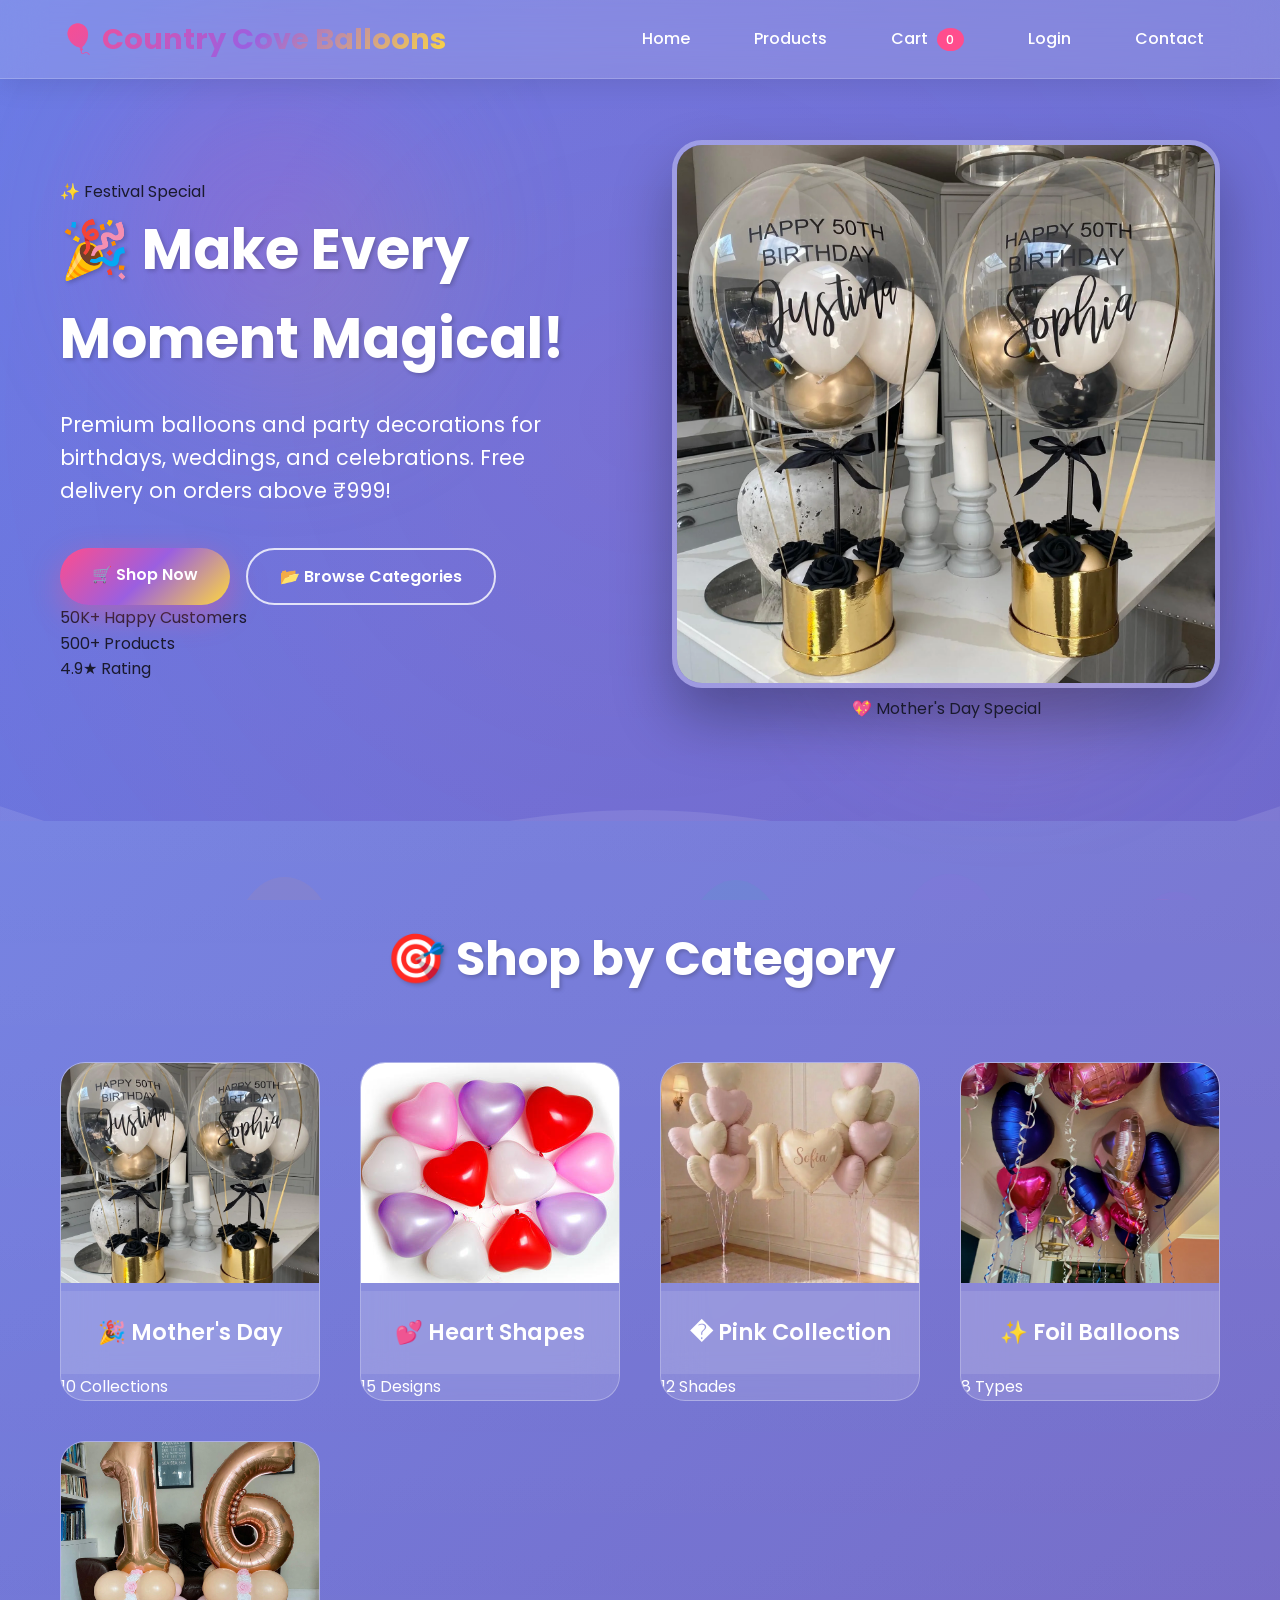
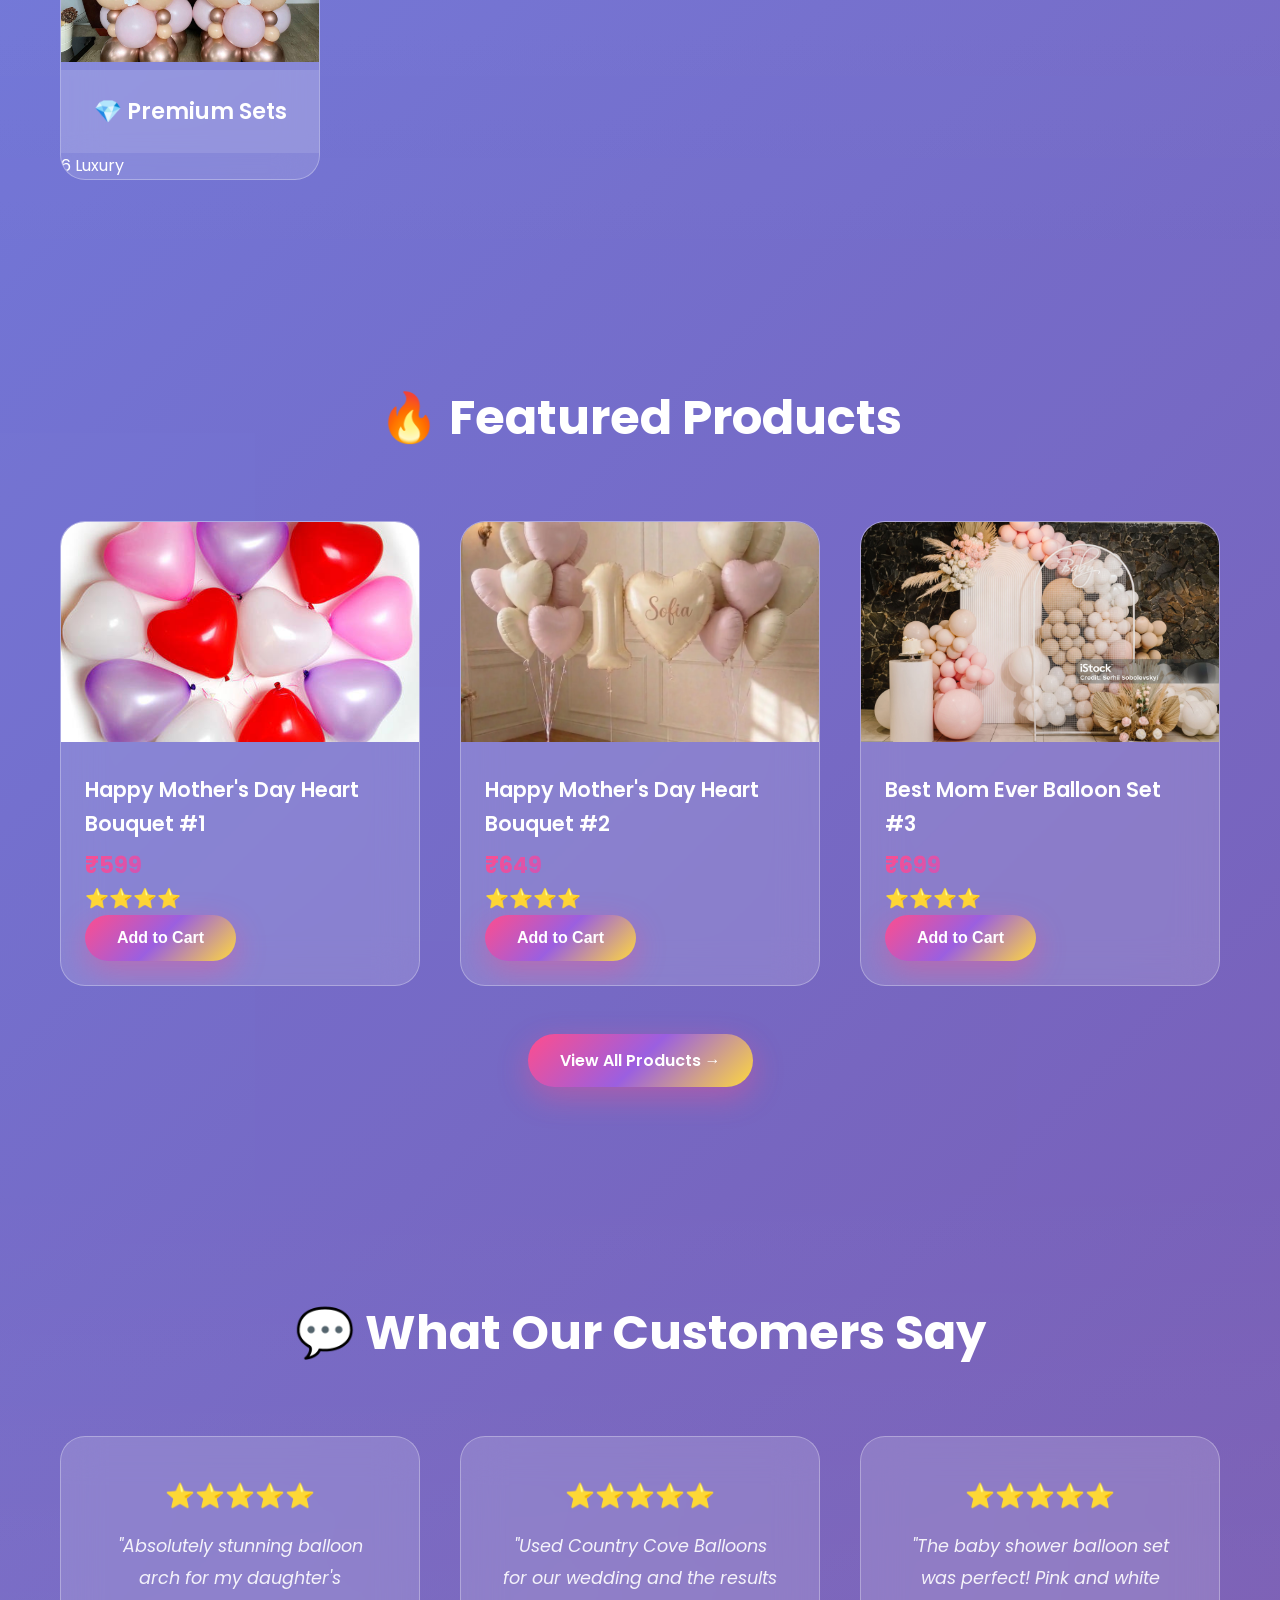
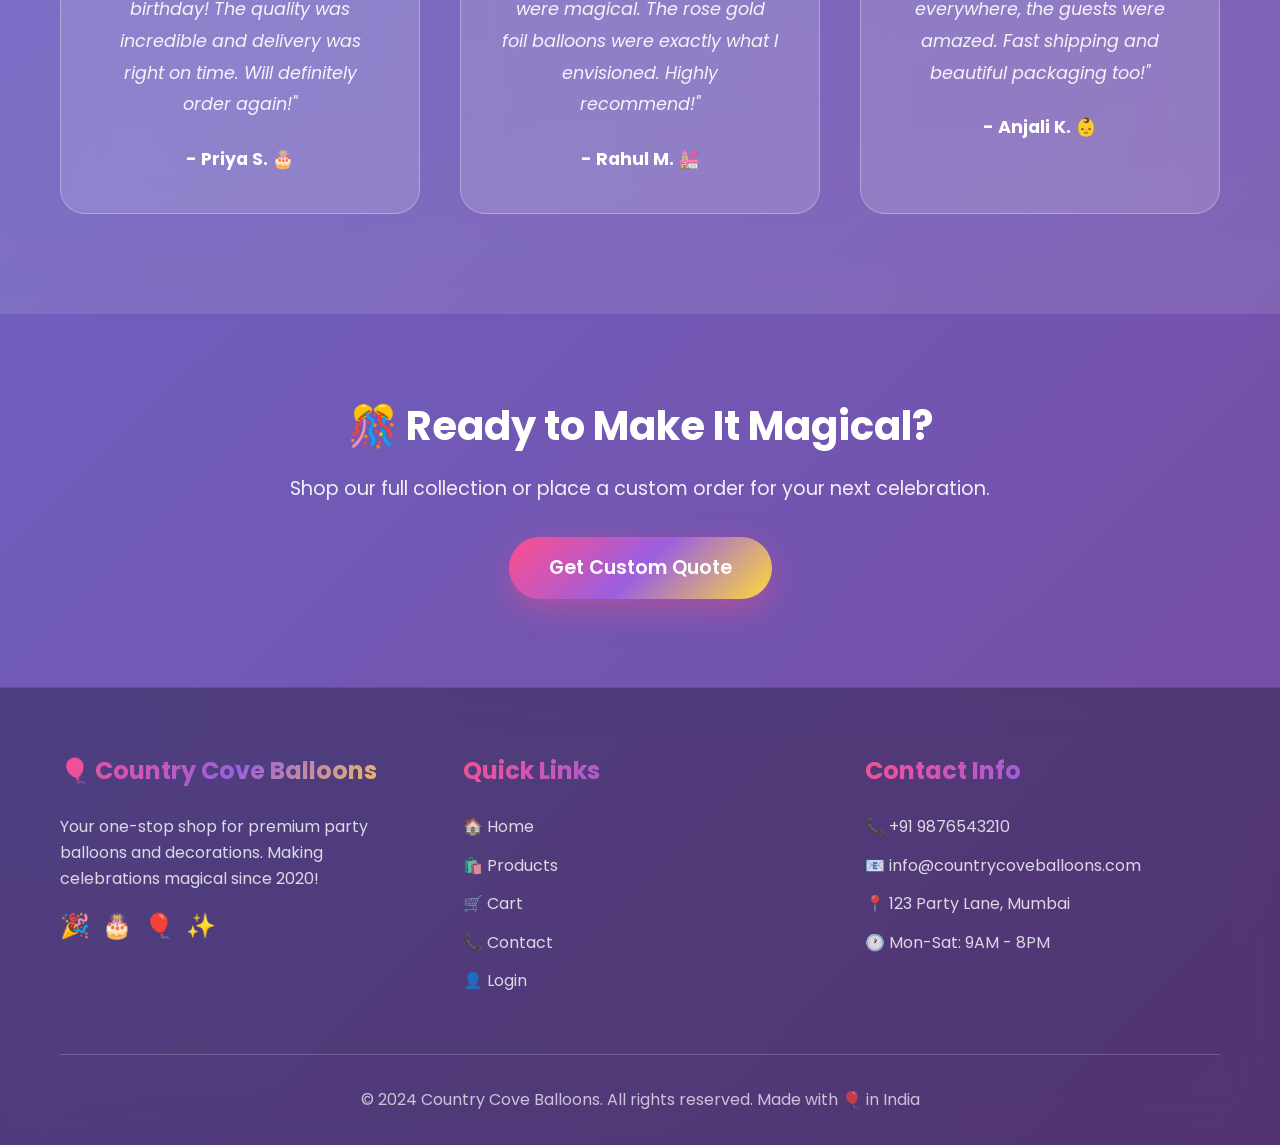
<file: index.html>
<!DOCTYPE html>
<html lang="en">
<head>
    <meta charset="UTF-8">
    <meta name="viewport" content="width=device-width, initial-scale=1.0">
    <title>Country Cove Balloons - Premium Party Balloons</title>
    <link rel="stylesheet" href="css/style.css">
    <link href="https://fonts.googleapis.com/css2?family=Poppins:wght@300;400;500;600;700&display=swap" rel="stylesheet">
</head>
<body>
    <!-- Floating Balloons Background -->
    <div class="balloons-bg" id="balloonsBg"></div>
    
    <!-- Morphing Blob Background -->
    <div class="blob" style="top: 10%; left: 10%;"></div>
    <div class="blob" style="bottom: 20%; right: 10%; animation-delay: -4s;"></div>
    
    <!-- Header -->
    <header class="header">
        <div class="container">
            <div class="logo">
                <h1>🎈 Country Cove Balloons</h1>
            </div>
            <nav class="nav">
                <a href="index.html">Home</a>
                <a href="products.html">Products</a>
                <a href="cart.html">Cart <span id="cart-count">0</span></a>
                <a href="login.html">Login</a>
                <a href="contact.html">Contact</a>
            </nav>
        </div>
    </header>

    <!-- Hero Banner -->
    <section class="hero">
        <div class="container">
            <div class="hero-content">
                <div class="hero-tag">✨ Festival Special</div>
                <h2>🎉 Make Every Moment Magical!</h2>
                <p>Premium balloons and party decorations for birthdays, weddings, and celebrations. Free delivery on orders above ₹999!</p>
                <div class="hero-buttons">
                    <a href="products.html" class="btn btn-primary">🛒 Shop Now</a>
                    <a href="#categories" class="btn btn-secondary">📂 Browse Categories</a>
                </div>
                <div class="hero-stats">
                    <div class="stat-item">
                        <span class="stat-number">50K+</span>
                        <span class="stat-label">Happy Customers</span>
                    </div>
                    <div class="stat-item">
                        <span class="stat-number">500+</span>
                        <span class="stat-label">Products</span>
                    </div>
                    <div class="stat-item">
                        <span class="stat-number">4.9★</span>
                        <span class="stat-label">Rating</span>
                    </div>
                </div>
            </div>
            <div class="hero-image">
                <img src="images/mothers-day/Black-and-Gold-50th-Birthday-Hot-Air-Balloon-Gifts-Large_1600x.webp" alt="Real black and gold balloon photo">
                <div class="floating-badge">💖 Mother's Day Special</div>
            </div>
        </div>
        <div class="wave"></div>
    </section>

    <!-- Categories -->
    <section id="categories" class="categories">
        <div class="container">
            <h2>🎯 Shop by Category</h2>
            <div class="category-grid">
                <a href="products.html?category=occasion" class="category-card animate-on-scroll">
                    <img src="images/mothers-day/Black-and-Gold-50th-Birthday-Hot-Air-Balloon-Gifts-Large_1600x.webp" alt="Happy Mother's Day Balloons">
                    <h3>🎉 Mother's Day</h3>
                    <span class="category-count">10 Collections</span>
                </a>
                <a href="products.html?category=shape" class="category-card animate-on-scroll">
                    <img src="images/mothers-day/heart-shape-latex-rubber-balloon-525.jpg" alt="Heart Shape Balloons">
                    <h3>💕 Heart Shapes</h3>
                    <span class="category-count">15 Designs</span>
                </a>
                <a href="products.html?category=color" class="category-card animate-on-scroll">
                    <img src="images/mothers-day/il_1588xN.7951440279_p4js.webp" alt="Pink Balloons">
                    <h3>� Pink Collection</h3>
                    <span class="category-count">12 Shades</span>
                </a>
                <a href="products.html?category=type" class="category-card animate-on-scroll">
                    <img src="images/mothers-day/iap_800x800.4676292528_moeo4jxq.webp" alt="Foil Balloons">
                    <h3>✨ Foil Balloons</h3>
                    <span class="category-count">8 Types</span>
                </a>
                <a href="products.html?category=premium" class="category-card animate-on-scroll">
                    <img src="images/mothers-day/Rose-Gold-16th-Birthday-Number-Columns-x-450_2b2c09a7-3e0b-4737-b4ad-31595b455ea7_2000x.jpg" alt="Premium Balloons">
                    <h3>💎 Premium Sets</h3>
                    <span class="category-count">6 Luxury</span>
                </a>
            </div>
        </div>
    </section>

    <!-- Featured Products -->
    <section class="featured">
        <div class="container">
            <h2>🔥 Featured Products</h2>
            <div class="product-grid" id="featured-products">
                <!-- Products will be loaded here -->
            </div>
            <div class="text-center" style="text-align: center; margin-top: 3rem;">
                <a href="products.html" class="btn btn-primary">View All Products →</a>
            </div>
        </div>
    </section>

    <!-- Reviews -->
    <section class="reviews">
        <div class="container">
            <h2>💬 What Our Customers Say</h2>
            <div class="review-grid">
                <div class="review-card animate-on-scroll">
                    <div class="stars">⭐⭐⭐⭐⭐</div>
                    <p>"Absolutely stunning balloon arch for my daughter's birthday! The quality was incredible and delivery was right on time. Will definitely order again!"</p>
                    <div class="reviewer">- Priya S. 🎂</div>
                </div>
                <div class="review-card animate-on-scroll">
                    <div class="stars">⭐⭐⭐⭐⭐</div>
                    <p>"Used Country Cove Balloons for our wedding and the results were magical. The rose gold foil balloons were exactly what I envisioned. Highly recommend!"</p>
                    <div class="reviewer">- Rahul M. 💒</div>
                </div>
                <div class="review-card animate-on-scroll">
                    <div class="stars">⭐⭐⭐⭐⭐</div>
                    <p>"The baby shower balloon set was perfect! Pink and white everywhere, the guests were amazed. Fast shipping and beautiful packaging too!"</p>
                    <div class="reviewer">- Anjali K. 👶</div>
                </div>
            </div>
        </div>
    </section>

    <!-- CTA Section -->
    <section class="cta-section" style="padding: 80px 0; text-align: center; position: relative;">
        <div class="container">
            <h2 style="font-size: 2.5rem; color: white; margin-bottom: 1rem;">🎊 Ready to Make It Magical?</h2>
            <p style="font-size: 1.2rem; color: rgba(255,255,255,0.9); margin-bottom: 2rem;">Shop our full collection or place a custom order for your next celebration.</p>
            <a href="contact.html" class="btn btn-primary" style="font-size: 1.2rem; padding: 16px 40px;">Get Custom Quote</a>
        </div>
    </section>

    <!-- Toast Notification -->
    <div class="toast" id="toast"></div>

    <!-- Footer -->
    <footer class="footer">
        <div class="container">
            <div class="footer-content">
                <div class="footer-section">
                    <h3>🎈 Country Cove Balloons</h3>
                    <p>Your one-stop shop for premium party balloons and decorations. Making celebrations magical since 2020!</p>
                    <div style="margin-top: 1rem;">
                        <span style="font-size: 1.5rem; margin-right: 0.5rem;">🎉</span>
                        <span style="font-size: 1.5rem; margin-right: 0.5rem;">🎂</span>
                        <span style="font-size: 1.5rem; margin-right: 0.5rem;">🎈</span>
                        <span style="font-size: 1.5rem;">✨</span>
                    </div>
                </div>
                <div class="footer-section">
                    <h3>Quick Links</h3>
                    <a href="index.html">🏠 Home</a>
                    <a href="products.html">🛍️ Products</a>
                    <a href="cart.html">🛒 Cart</a>
                    <a href="contact.html">📞 Contact</a>
                    <a href="login.html">👤 Login</a>
                </div>
                <div class="footer-section">
                    <h3>Contact Info</h3>
                    <p>📞 +91 9876543210</p>
                    <p>📧 info@countrycoveballoons.com</p>
                    <p>📍 123 Party Lane, Mumbai</p>
                    <p>🕐 Mon-Sat: 9AM - 8PM</p>
                </div>
            </div>
            <div class="footer-bottom">
                <p>&copy; 2024 Country Cove Balloons. All rights reserved. Made with 🎈 in India</p>
            </div>
        </div>
    </footer>

    <script src="js/script.js"></script>
    <script>
        // Create floating balloons
        function createBalloons() {
            const bg = document.getElementById('balloonsBg');
            const colors = ['#FF4D8D', '#FFD93D', '#9B5FE0', '#00C9A7', '#FF8C42'];
            
            for (let i = 0; i < 15; i++) {
                const balloon = document.createElement('div');
                balloon.className = 'bg-balloon';
                const size = 40 + Math.random() * 80;
                balloon.style.cssText = `
                    width: ${size}px;
                    height: ${size * 1.2}px;
                    left: ${Math.random() * 100}%;
                    background: ${colors[Math.floor(Math.random() * colors.length)]};
                    animation-duration: ${15 + Math.random() * 20}s;
                    animation-delay: ${Math.random() * 10}s;
                `;
                bg.appendChild(balloon);
            }
        }
        
        // Scroll animations
        function handleScrollAnimations() {
            const elements = document.querySelectorAll('.animate-on-scroll');
            elements.forEach(el => {
                const rect = el.getBoundingClientRect();
                if (rect.top < window.innerHeight - 100) {
                    el.classList.add('visible');
                }
            });
        }
        
        // Toast notification
        function showToast(message) {
            const toast = document.getElementById('toast');
            toast.textContent = message;
            toast.classList.add('show');
            setTimeout(() => toast.classList.remove('show'), 3000);
        }
        
        // Image fallback for missing Mother's Day photos
        function handleBrokenImages() {
            const colors = [
                ['#8E24AA','#CE93D8'], ['#E91E63','#F48FB1'], ['#FF9800','#FFCC80'],
                ['#4CAF50','#A5D6A7'], ['#2196F3','#90CAF9'], ['#F44336','#EF9A9A'],
                ['#9C27B0','#E1BEE7'], ['#FF5722','#FFAB91'], ['#00BCD4','#80DEEA'],
                ['#673AB7','#D1C4E9']
            ];
            const texts = [
                "Happy Mother's\nDay", "Love You\nMom", "Best Mom\nEver", "Mom's\nSpecial Day",
                "World's Best\nMom", "Thank You\nMom", "Mom =\nHeart", "Mom's\nLove",
                "Dear\nMother", "Super\nMom"
            ];
            document.querySelectorAll('img').forEach((img, i) => {
                img.onerror = function() {
                    const idx = i % 10;
                    const [c1, c2] = colors[idx];
                    const text = texts[idx];
                    const svg = `<svg xmlns="http://www.w3.org/2000/svg" width="400" height="400">
                        <defs><linearGradient id="g" x1="0%" y1="0%" x2="100%" y2="100%">
                        <stop offset="0%" stop-color="${c1}"/><stop offset="100%" stop-color="${c2}"/></linearGradient></defs>
                        <rect width="400" height="400" fill="url(#g)"/>
                        <circle cx="200" cy="160" r="90" fill="rgba(255,255,255,0.15)"/>
                        <text x="200" y="140" text-anchor="middle" fill="white" font-family="Arial,sans-serif" font-size="22" font-weight="bold">${text.split('\n')[0]}</text>
                        <text x="200" y="175" text-anchor="middle" fill="white" font-family="Arial,sans-serif" font-size="22" font-weight="bold">${text.split('\n')[1] || ''}</text>
                        <text x="200" y="280" text-anchor="middle" fill="rgba(255,255,255,0.6)" font-family="Arial,sans-serif" font-size="14">Mother's Day Collection</text>
                        <text x="200" y="310" text-anchor="middle" fill="rgba(255,255,255,0.4)" font-family="Arial,sans-serif" font-size="11">Add your photo to images/mothers-day/</text>
                    </svg>`;
                    this.src = 'data:image/svg+xml;base64,' + btoa(unescape(encodeURIComponent(svg)));
                    this.onerror = null;
                };
            });
        }

        // Initialize
        document.addEventListener('DOMContentLoaded', () => {
            createBalloons();
            handleScrollAnimations();
            handleBrokenImages();
            window.addEventListener('scroll', handleScrollAnimations);
        });
    </script>
</body>
</html>
</file>
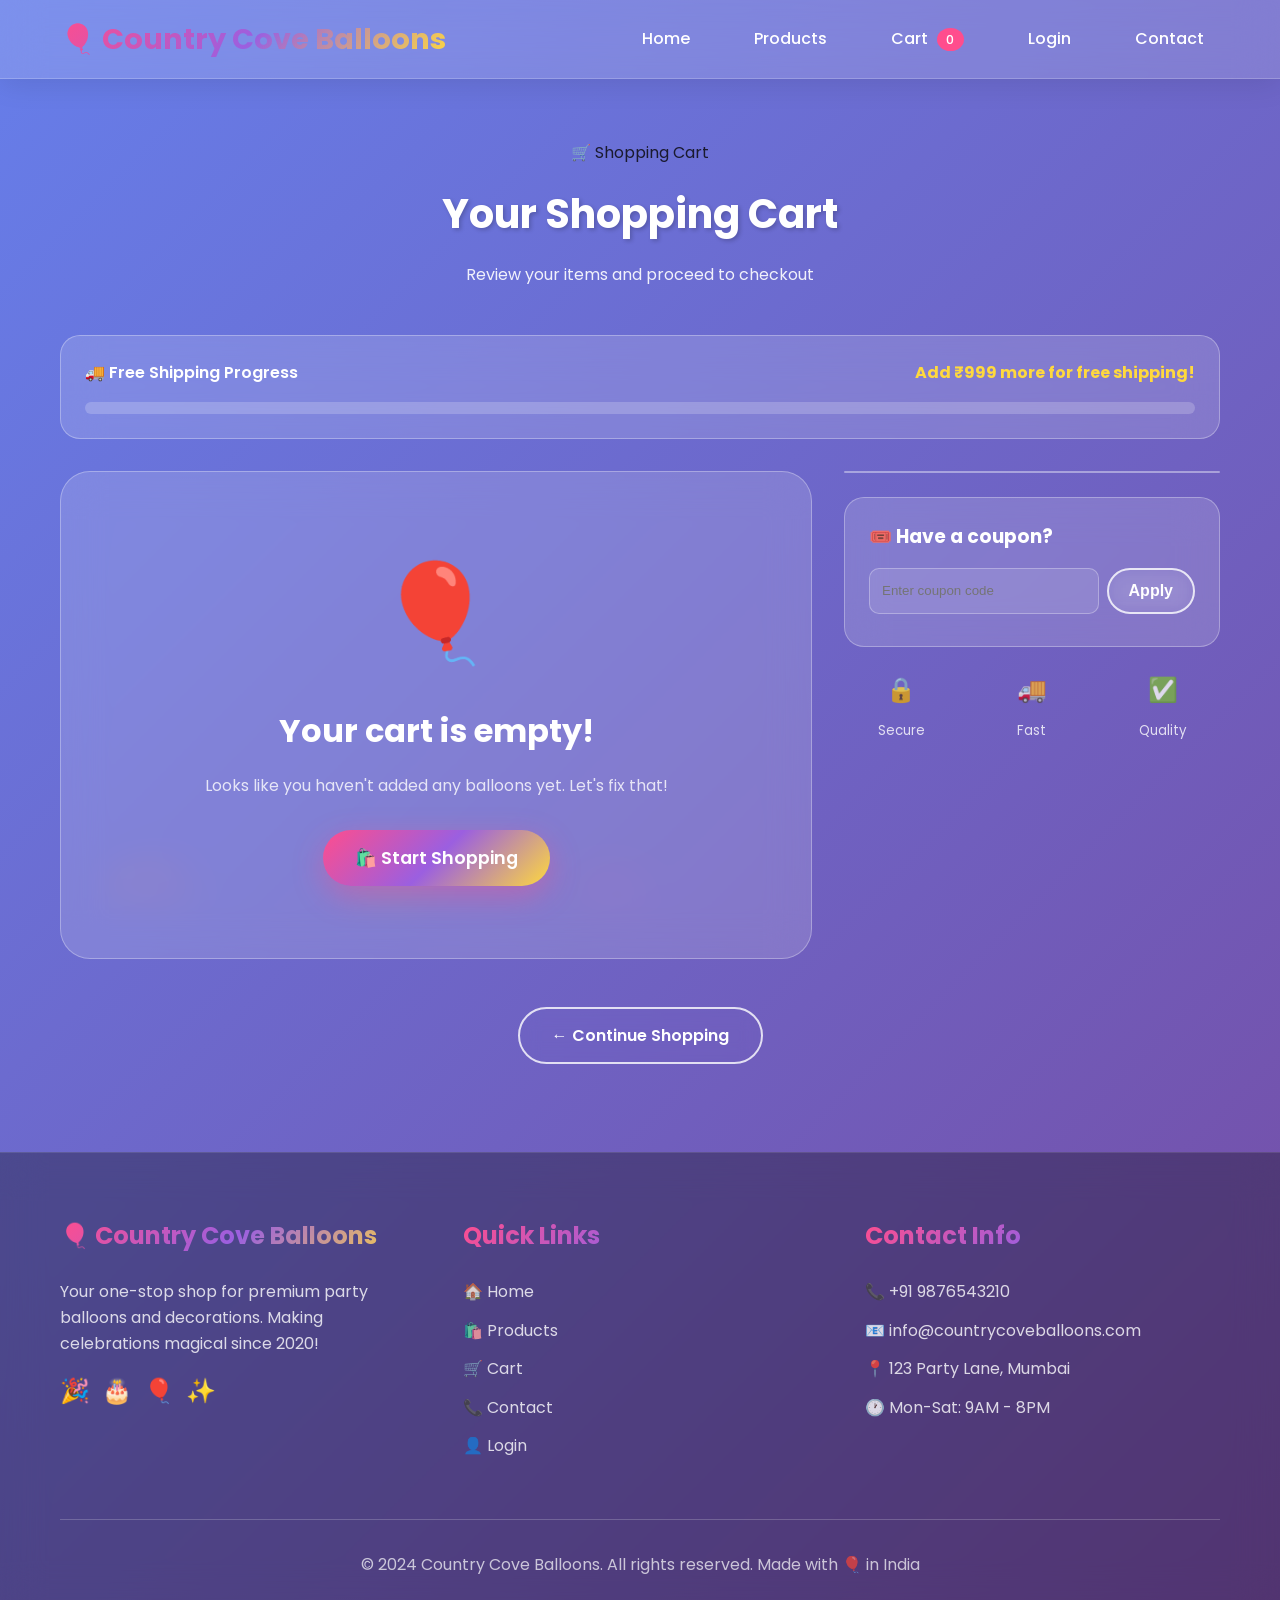
<file: cart.html>
<!DOCTYPE html>
<html lang="en">
<head>
    <meta charset="UTF-8">
    <meta name="viewport" content="width=device-width, initial-scale=1.0">
    <title>Shopping Cart - Country Cove Balloons</title>
    <link rel="stylesheet" href="css/style.css">
    <link href="https://fonts.googleapis.com/css2?family=Poppins:wght@300;400;500;600;700&display=swap" rel="stylesheet">
</head>
<body>
    <!-- Floating Balloons Background -->
    <div class="balloons-bg" id="balloonsBg"></div>
    
    <!-- Header -->
    <header class="header">
        <div class="container">
            <div class="logo">
                <h1>🎈 Country Cove Balloons</h1>
            </div>
            <nav class="nav">
                <a href="index.html">Home</a>
                <a href="products.html">Products</a>
                <a href="cart.html">Cart <span id="cart-count">0</span></a>
                <a href="login.html">Login</a>
                <a href="contact.html">Contact</a>
            </nav>
        </div>
    </header>

    <!-- Cart Section -->
    <section class="cart-page">
        <div class="container">
            <div class="page-header" style="text-align: center; margin-bottom: 3rem;">
                <div class="hero-tag" style="display: inline-block; margin-bottom: 1rem;">🛒 Shopping Cart</div>
                <h1 style="color: white; font-size: 2.5rem;">Your Shopping Cart</h1>
                <p style="color: rgba(255,255,255,0.9);">Review your items and proceed to checkout</p>
            </div>
            
            <!-- Free Shipping Progress -->
            <div class="free-shipping-progress" style="background: var(--glass); backdrop-filter: blur(20px); border-radius: 20px; padding: 1.5rem; margin-bottom: 2rem; border: 1px solid rgba(255,255,255,0.3);">
                <div style="display: flex; align-items: center; justify-content: space-between; margin-bottom: 1rem;">
                    <span style="color: white; font-weight: 600;">🚚 Free Shipping Progress</span>
                    <span id="shipping-text" style="color: var(--accent); font-weight: 700;">Add ₹<span id="remaining-amount">1000</span> more for free shipping!</span>
                </div>
                <div class="progress-bar" style="height: 12px; background: rgba(255,255,255,0.2); border-radius: 10px; overflow: hidden;">
                    <div id="progress-fill" class="progress-bar-fill" style="width: 0%; transition: width 0.5s ease;"></div>
                </div>
            </div>
            
            <div class="cart-content" style="display: grid; grid-template-columns: 2fr 1fr; gap: 2rem;">
                <div class="cart-items-container">
                    <div id="cart-items">
                        <!-- Cart items will be loaded here -->
                    </div>
                    
                    <!-- Empty Cart State -->
                    <div id="empty-cart" style="display: none; text-align: center; padding: 4rem 2rem; background: var(--glass); backdrop-filter: blur(20px); border-radius: 30px; border: 1px solid rgba(255,255,255,0.3);">
                        <div style="font-size: 6rem; animation: float 3s ease-in-out infinite;">🎈</div>
                        <h2 style="color: white; font-size: 2rem; margin: 1rem 0;">Your cart is empty!</h2>
                        <p style="color: rgba(255,255,255,0.8); margin-bottom: 2rem;">Looks like you haven't added any balloons yet. Let's fix that!</p>
                        <a href="products.html" class="btn btn-primary" style="font-size: 1.1rem; padding: 14px 32px;">🛍️ Start Shopping</a>
                    </div>
                </div>
                
                <div class="cart-summary-container">
                    <div class="cart-summary" id="cart-summary" style="position: sticky; top: 100px;">
                        <!-- Cart summary will be loaded here -->
                    </div>
                    
                    <!-- Coupon Section -->
                    <div class="coupon-section" style="background: var(--glass); backdrop-filter: blur(20px); border-radius: 20px; padding: 1.5rem; margin-top: 1.5rem; border: 1px solid rgba(255,255,255,0.3);">
                        <h3 style="color: white; margin-bottom: 1rem;">🎟️ Have a coupon?</h3>
                        <div style="display: flex; gap: 0.5rem;">
                            <input type="text" id="coupon-input" placeholder="Enter coupon code" style="flex: 1; padding: 12px; border-radius: 10px; border: 1px solid rgba(255,255,255,0.3); background: rgba(255,255,255,0.1); color: white;">
                            <button onclick="applyCoupon()" class="btn btn-secondary" style="padding: 12px 20px;">Apply</button>
                        </div>
                        <p id="coupon-message" style="color: var(--accent); margin-top: 0.5rem; font-size: 0.9rem;"></p>
                    </div>
                    
                    <!-- Trust Badges -->
                    <div class="trust-badges" style="display: grid; grid-template-columns: repeat(3, 1fr); gap: 1rem; margin-top: 1.5rem;">
                        <div style="text-align: center; color: rgba(255,255,255,0.8);">
                            <div style="font-size: 1.5rem; margin-bottom: 0.5rem;">🔒</div>
                            <small>Secure</small>
                        </div>
                        <div style="text-align: center; color: rgba(255,255,255,0.8);">
                            <div style="font-size: 1.5rem; margin-bottom: 0.5rem;">🚚</div>
                            <small>Fast</small>
                        </div>
                        <div style="text-align: center; color: rgba(255,255,255,0.8);">
                            <div style="font-size: 1.5rem; margin-bottom: 0.5rem;">✅</div>
                            <small>Quality</small>
                        </div>
                    </div>
                </div>
            </div>
            
            <!-- Continue Shopping -->
            <div style="text-align: center; margin-top: 3rem;">
                <a href="products.html" class="btn btn-secondary">← Continue Shopping</a>
            </div>
        </div>
    </section>

    <!-- Toast Notification -->
    <div class="toast" id="toast"></div>

    <!-- Footer -->
    <footer class="footer">
        <div class="container">
            <div class="footer-content">
                <div class="footer-section">
                    <h3>🎈 Country Cove Balloons</h3>
                    <p>Your one-stop shop for premium party balloons and decorations. Making celebrations magical since 2020!</p>
                    <div style="margin-top: 1rem;">
                        <span style="font-size: 1.5rem; margin-right: 0.5rem;">🎉</span>
                        <span style="font-size: 1.5rem; margin-right: 0.5rem;">🎂</span>
                        <span style="font-size: 1.5rem; margin-right: 0.5rem;">🎈</span>
                        <span style="font-size: 1.5rem;">✨</span>
                    </div>
                </div>
                <div class="footer-section">
                    <h3>Quick Links</h3>
                    <a href="index.html">🏠 Home</a>
                    <a href="products.html">🛍️ Products</a>
                    <a href="cart.html">🛒 Cart</a>
                    <a href="contact.html">📞 Contact</a>
                    <a href="login.html">👤 Login</a>
                </div>
                <div class="footer-section">
                    <h3>Contact Info</h3>
                    <p>📞 +91 9876543210</p>
                    <p>📧 info@countrycoveballoons.com</p>
                    <p>📍 123 Party Lane, Mumbai</p>
                    <p>🕐 Mon-Sat: 9AM - 8PM</p>
                </div>
            </div>
            <div class="footer-bottom">
                <p>&copy; 2024 Country Cove Balloons. All rights reserved. Made with 🎈 in India</p>
            </div>
        </div>
    </footer>

    <script src="js/script.js"></script>
    <script>
        // Create floating balloons
        function createBalloons() {
            const bg = document.getElementById('balloonsBg');
            const colors = ['#FF4D8D', '#FFD93D', '#9B5FE0', '#00C9A7', '#FF8C42'];
            
            for (let i = 0; i < 12; i++) {
                const balloon = document.createElement('div');
                balloon.className = 'bg-balloon';
                const size = 40 + Math.random() * 80;
                balloon.style.cssText = `
                    width: ${size}px;
                    height: ${size * 1.2}px;
                    left: ${Math.random() * 100}%;  
                    background: ${colors[Math.floor(Math.random() * colors.length)]};
                    animation-duration: ${15 + Math.random() * 20}s;
                    animation-delay: ${Math.random() * 10}s;
                `;
                bg.appendChild(balloon);
            }
        }
        
        // Initialize
        document.addEventListener('DOMContentLoaded', () => {
            createBalloons();
        });
    </script>
</body>
</html>
</file>
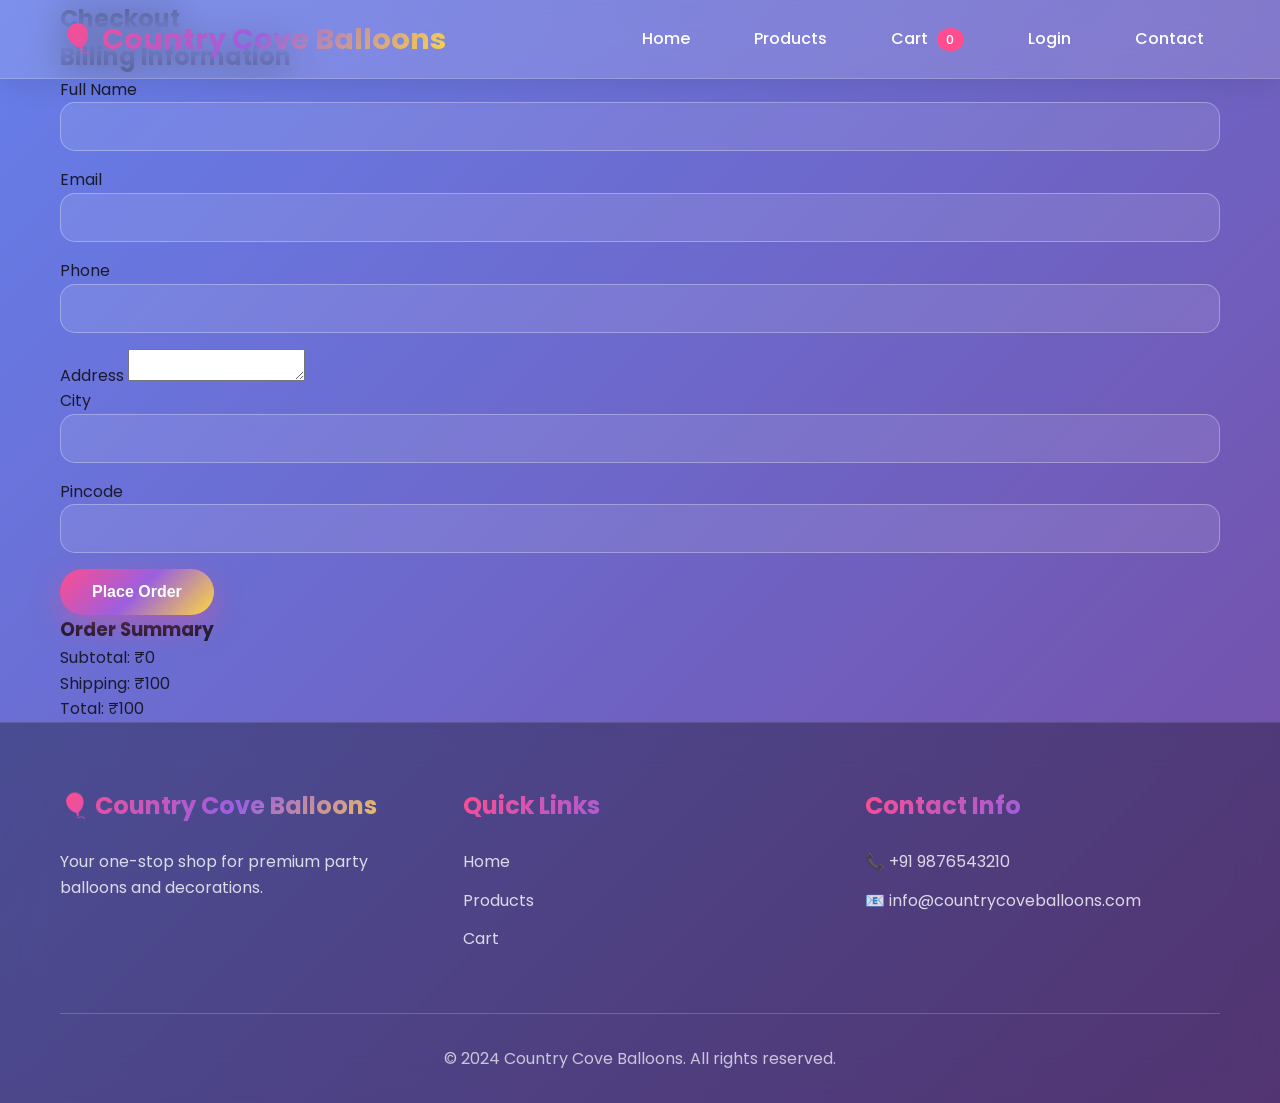
<file: checkout.html>
<!DOCTYPE html>
<html lang="en">
<head>
    <meta charset="UTF-8">
    <meta name="viewport" content="width=device-width, initial-scale=1.0">
    <title>Checkout - Country Cove Balloons</title>
    <link rel="stylesheet" href="css/style.css">
    <link href="https://fonts.googleapis.com/css2?family=Poppins:wght@300;400;500;600;700&display=swap" rel="stylesheet">
</head>
<body>
    <!-- Header -->
    <header class="header">
        <div class="container">
            <div class="logo">
                <h1>🎈 Country Cove Balloons</h1>
            </div>
            <nav class="nav">
                <a href="index.html">Home</a>
                <a href="products.html">Products</a>
                <a href="cart.html">Cart <span id="cart-count">0</span></a>
                <a href="login.html">Login</a>
                <a href="contact.html">Contact</a>
            </nav>
        </div>
    </header>

    <!-- Checkout Section -->
    <section class="checkout-page">
        <div class="container">
            <h1>Checkout</h1>
            <div class="checkout-content">
                <div class="checkout-form">
                    <h2>Billing Information</h2>
                    <form id="checkout-form">
                        <div class="form-group">
                            <label for="name">Full Name</label>
                            <input type="text" id="name" required>
                        </div>
                        <div class="form-group">
                            <label for="email">Email</label>
                            <input type="email" id="email" required>
                        </div>
                        <div class="form-group">
                            <label for="phone">Phone</label>
                            <input type="tel" id="phone" required>
                        </div>
                        <div class="form-group">
                            <label for="address">Address</label>
                            <textarea id="address" required></textarea>
                        </div>
                        <div class="form-group">
                            <label for="city">City</label>
                            <input type="text" id="city" required>
                        </div>
                        <div class="form-group">
                            <label for="pincode">Pincode</label>
                            <input type="text" id="pincode" required>
                        </div>
                        <button type="submit" class="btn btn-primary">Place Order</button>
                    </form>
                </div>
                <div class="order-summary" id="order-summary">
                    <!-- Order summary will be loaded here -->
                </div>
            </div>
        </div>
    </section>

    <!-- Footer -->
    <footer class="footer">
        <div class="container">
            <div class="footer-content">
                <div class="footer-section">
                    <h3>🎈 Country Cove Balloons</h3>
                    <p>Your one-stop shop for premium party balloons and decorations.</p>
                </div>
                <div class="footer-section">
                    <h3>Quick Links</h3>
                    <a href="index.html">Home</a>
                    <a href="products.html">Products</a>
                    <a href="cart.html">Cart</a>
                </div>
                <div class="footer-section">
                    <h3>Contact Info</h3>
                    <p>📞 +91 9876543210</p>
                    <p>📧 info@countrycoveballoons.com</p>
                </div>
            </div>
            <div class="footer-bottom">
                <p>&copy; 2024 Country Cove Balloons. All rights reserved.</p>
            </div>
        </div>
    </footer>

    <script src="js/script.js"></script>
</body>
</html>
</file>
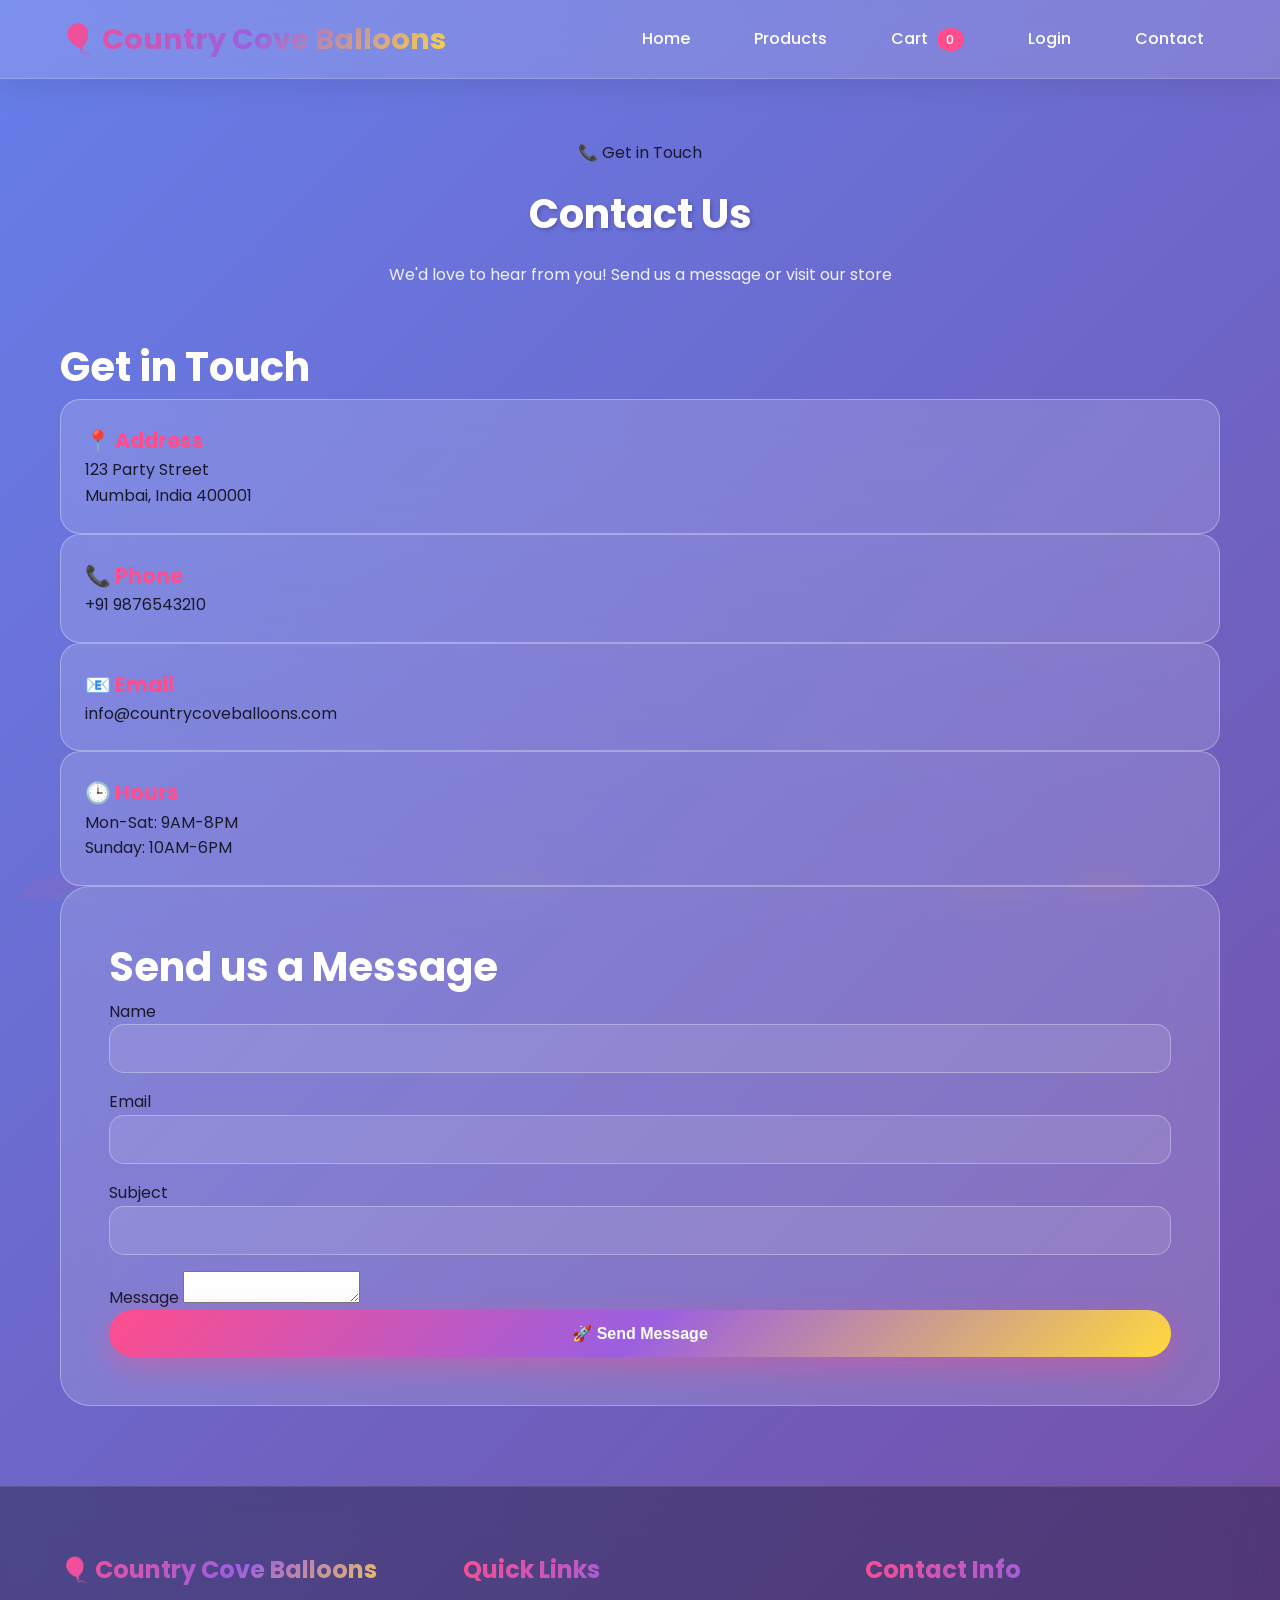
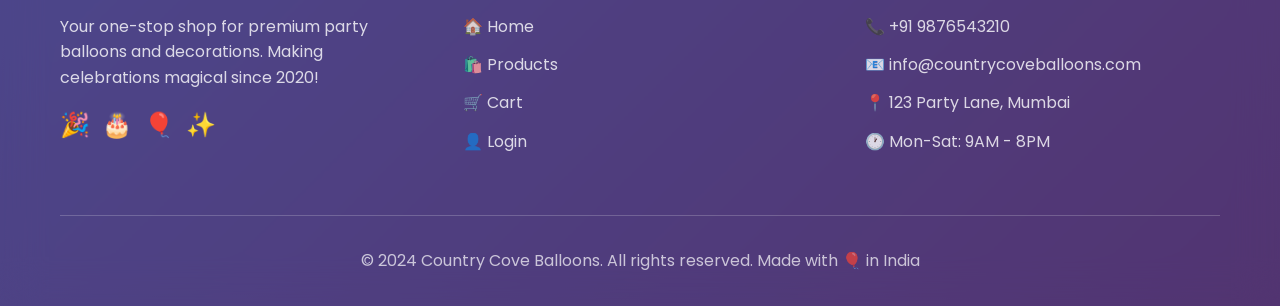
<file: contact.html>
<!DOCTYPE html>
<html lang="en">
<head>
    <meta charset="UTF-8">
    <meta name="viewport" content="width=device-width, initial-scale=1.0">
    <title>Contact Us - Country Cove Balloons</title>
    <link rel="stylesheet" href="css/style.css">
    <link href="https://fonts.googleapis.com/css2?family=Poppins:wght@300;400;500;600;700&display=swap" rel="stylesheet">
</head>
<body>
    <!-- Floating Balloons Background -->
    <div class="balloons-bg" id="balloonsBg"></div>
    
    <!-- Header -->
    <header class="header">
        <div class="container">
            <div class="logo">
                <h1>🎈 Country Cove Balloons</h1>
            </div>
            <nav class="nav">
                <a href="index.html">Home</a>
                <a href="products.html">Products</a>
                <a href="cart.html">Cart <span id="cart-count">0</span></a>
                <a href="login.html">Login</a>
                <a href="contact.html">Contact</a>
            </nav>
        </div>
    </header>

    <!-- Contact Section -->
    <section class="contact-page">
        <div class="container">
            <div class="page-header" style="text-align: center; margin-bottom: 3rem;">
                <div class="hero-tag" style="display: inline-block; margin-bottom: 1rem;">📞 Get in Touch</div>
                <h1 style="color: white; font-size: 2.5rem;">Contact Us</h1>
                <p style="color: rgba(255,255,255,0.9);">We'd love to hear from you! Send us a message or visit our store</p>
            </div>
            <div class="contact-content">
                <div class="contact-info">
                    <h2>Get in Touch</h2>
                    <div class="contact-details">
                        <div class="contact-item" style="background: var(--glass); backdrop-filter: blur(20px); border-radius: 20px; padding: 1.5rem; border: 1px solid rgba(255,255,255,0.3);">
                            <h3>📍 Address</h3>
                            <p>123 Party Street<br>Mumbai, India 400001</p>
                        </div>
                        <div class="contact-item" style="background: var(--glass); backdrop-filter: blur(20px); border-radius: 20px; padding: 1.5rem; border: 1px solid rgba(255,255,255,0.3);">
                            <h3>📞 Phone</h3>
                            <p>+91 9876543210</p>
                        </div>
                        <div class="contact-item" style="background: var(--glass); backdrop-filter: blur(20px); border-radius: 20px; padding: 1.5rem; border: 1px solid rgba(255,255,255,0.3);">
                            <h3>📧 Email</h3>
                            <p>info@countrycoveballoons.com</p>
                        </div>
                        <div class="contact-item" style="background: var(--glass); backdrop-filter: blur(20px); border-radius: 20px; padding: 1.5rem; border: 1px solid rgba(255,255,255,0.3);">
                            <h3>🕒 Hours</h3>
                            <p>Mon-Sat: 9AM-8PM<br>Sunday: 10AM-6PM</p>
                        </div>
                    </div>
                </div>
                <div class="contact-form">
                    <h2>Send us a Message</h2>
                    <form id="contact-form">
                        <div class="form-group">
                            <label for="contact-name">Name</label>
                            <input type="text" id="contact-name" required>
                        </div>
                        <div class="form-group">
                            <label for="contact-email">Email</label>
                            <input type="email" id="contact-email" required>
                        </div>
                        <div class="form-group">
                            <label for="contact-subject">Subject</label>
                            <input type="text" id="contact-subject" required>
                        </div>
                        <div class="form-group">
                            <label for="contact-message">Message</label>
                            <textarea id="contact-message" required></textarea>
                        </div>
                        <button type="submit" class="btn btn-primary" style="width: 100%;">🚀 Send Message</button>
                    </form>
                </div>
            </div>
        </div>
    </section>

    <!-- Toast Notification -->
    <div class="toast" id="toast"></div>

    <!-- Footer -->
    <footer class="footer">
        <div class="container">
            <div class="footer-content">
                <div class="footer-section">
                    <h3>🎈 Country Cove Balloons</h3>
                    <p>Your one-stop shop for premium party balloons and decorations. Making celebrations magical since 2020!</p>
                    <div style="margin-top: 1rem;">
                        <span style="font-size: 1.5rem; margin-right: 0.5rem;">🎉</span>
                        <span style="font-size: 1.5rem; margin-right: 0.5rem;">🎂</span>
                        <span style="font-size: 1.5rem; margin-right: 0.5rem;">🎈</span>
                        <span style="font-size: 1.5rem;">✨</span>
                    </div>
                </div>
                <div class="footer-section">
                    <h3>Quick Links</h3>
                    <a href="index.html">🏠 Home</a>
                    <a href="products.html">🛍️ Products</a>
                    <a href="cart.html">🛒 Cart</a>
                    <a href="login.html">👤 Login</a>
                </div>
                <div class="footer-section">
                    <h3>Contact Info</h3>
                    <p>📞 +91 9876543210</p>
                    <p>📧 info@countrycoveballoons.com</p>
                    <p>📍 123 Party Lane, Mumbai</p>
                    <p>🕐 Mon-Sat: 9AM - 8PM</p>
                </div>
            </div>
            <div class="footer-bottom">
                <p>&copy; 2024 Country Cove Balloons. All rights reserved. Made with 🎈 in India</p>
            </div>
        </div>
    </footer>

    <script src="js/script.js"></script>
    <script>
        // Create floating balloons
        function createBalloons() {
            const bg = document.getElementById('balloonsBg');
            const colors = ['#FF4D8D', '#FFD93D', '#9B5FE0', '#00C9A7', '#FF8C42'];
            
            for (let i = 0; i < 12; i++) {
                const balloon = document.createElement('div');
                balloon.className = 'bg-balloon';
                const size = 40 + Math.random() * 80;
                balloon.style.cssText = `
                    width: ${size}px;
                    height: ${size * 1.2}px;
                    left: ${Math.random() * 100}%;
                    background: ${colors[Math.floor(Math.random() * colors.length)]};
                    animation-duration: ${15 + Math.random() * 20}s;
                    animation-delay: ${Math.random() * 10}s;
                `;
                bg.appendChild(balloon);
            }
        }
        
        // Toast notification
        function showToast(message) {
            const toast = document.getElementById('toast');
            toast.textContent = message;
            toast.classList.add('show');
            setTimeout(() => toast.classList.remove('show'), 3000);
        }
        
        // Initialize
        document.addEventListener('DOMContentLoaded', () => {
            createBalloons();
        });
    </script>
</body>
</html>
</file>
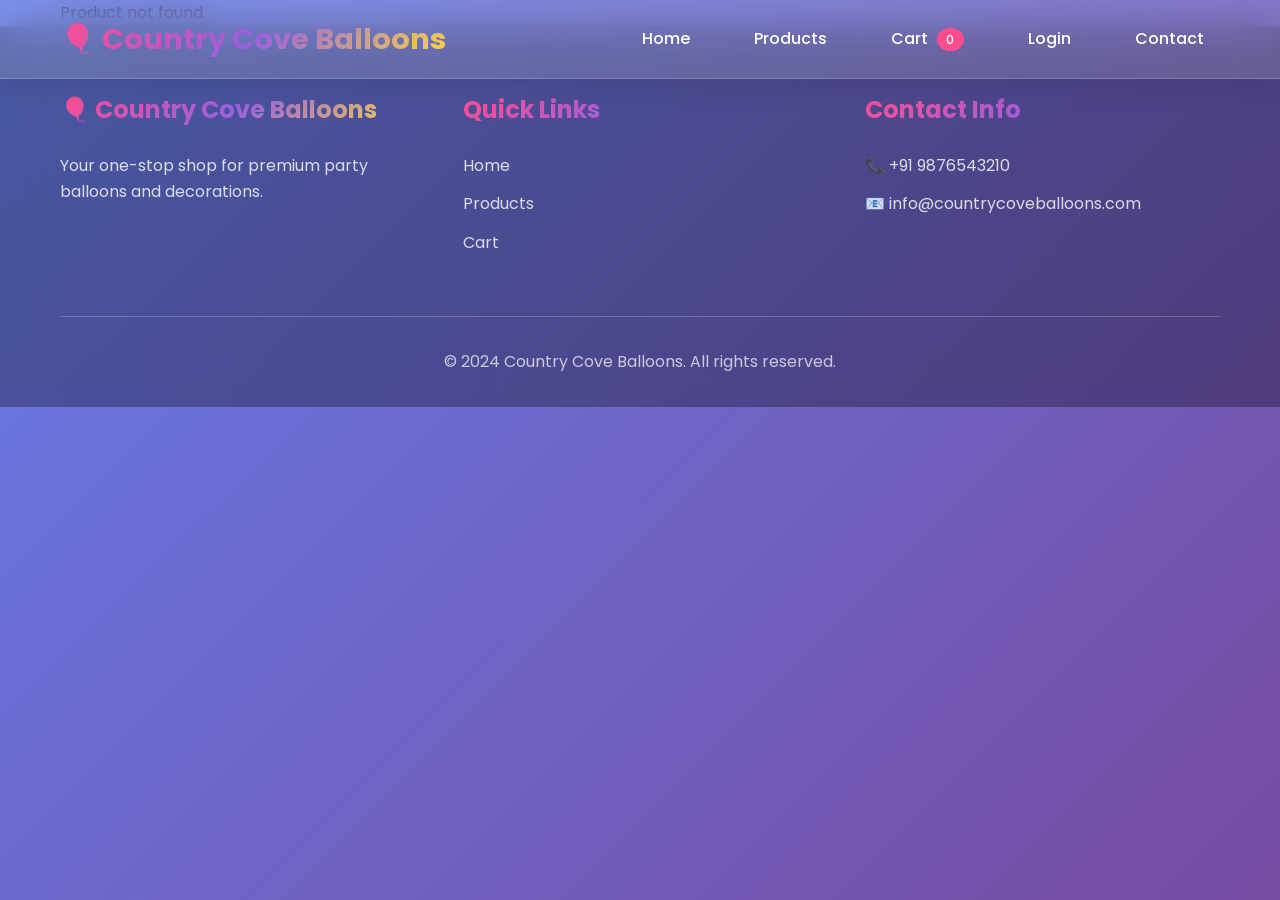
<file: product.html>
<!DOCTYPE html>
<html lang="en">
<head>
    <meta charset="UTF-8">
    <meta name="viewport" content="width=device-width, initial-scale=1.0">
    <title>Product Details - Country Cove Balloons</title>
    <link rel="stylesheet" href="css/style.css">
    <link href="https://fonts.googleapis.com/css2?family=Poppins:wght@300;400;500;600;700&display=swap" rel="stylesheet">
</head>
<body>
    <!-- Header -->
    <header class="header">
        <div class="container">
            <div class="logo">
                <h1>🎈 Country Cove Balloons</h1>
            </div>
            <nav class="nav">
                <a href="index.html">Home</a>
                <a href="products.html">Products</a>
                <a href="cart.html">Cart <span id="cart-count">0</span></a>
                <a href="login.html">Login</a>
                <a href="contact.html">Contact</a>
            </nav>
        </div>
    </header>

    <!-- Product Detail -->
    <section class="product-detail">
        <div class="container">
            <div class="product-content" id="product-content">
                <!-- Product details will be loaded here -->
            </div>
        </div>
    </section>

    <!-- Footer -->
    <footer class="footer">
        <div class="container">
            <div class="footer-content">
                <div class="footer-section">
                    <h3>🎈 Country Cove Balloons</h3>
                    <p>Your one-stop shop for premium party balloons and decorations.</p>
                </div>
                <div class="footer-section">
                    <h3>Quick Links</h3>
                    <a href="index.html">Home</a>
                    <a href="products.html">Products</a>
                    <a href="cart.html">Cart</a>
                </div>
                <div class="footer-section">
                    <h3>Contact Info</h3>
                    <p>📞 +91 9876543210</p>
                    <p>📧 info@countrycoveballoons.com</p>
                </div>
            </div>
            <div class="footer-bottom">
                <p>&copy; 2024 Country Cove Balloons. All rights reserved.</p>
            </div>
        </div>
    </footer>

    <script src="js/script.js"></script>
</body>
</html>
</file>
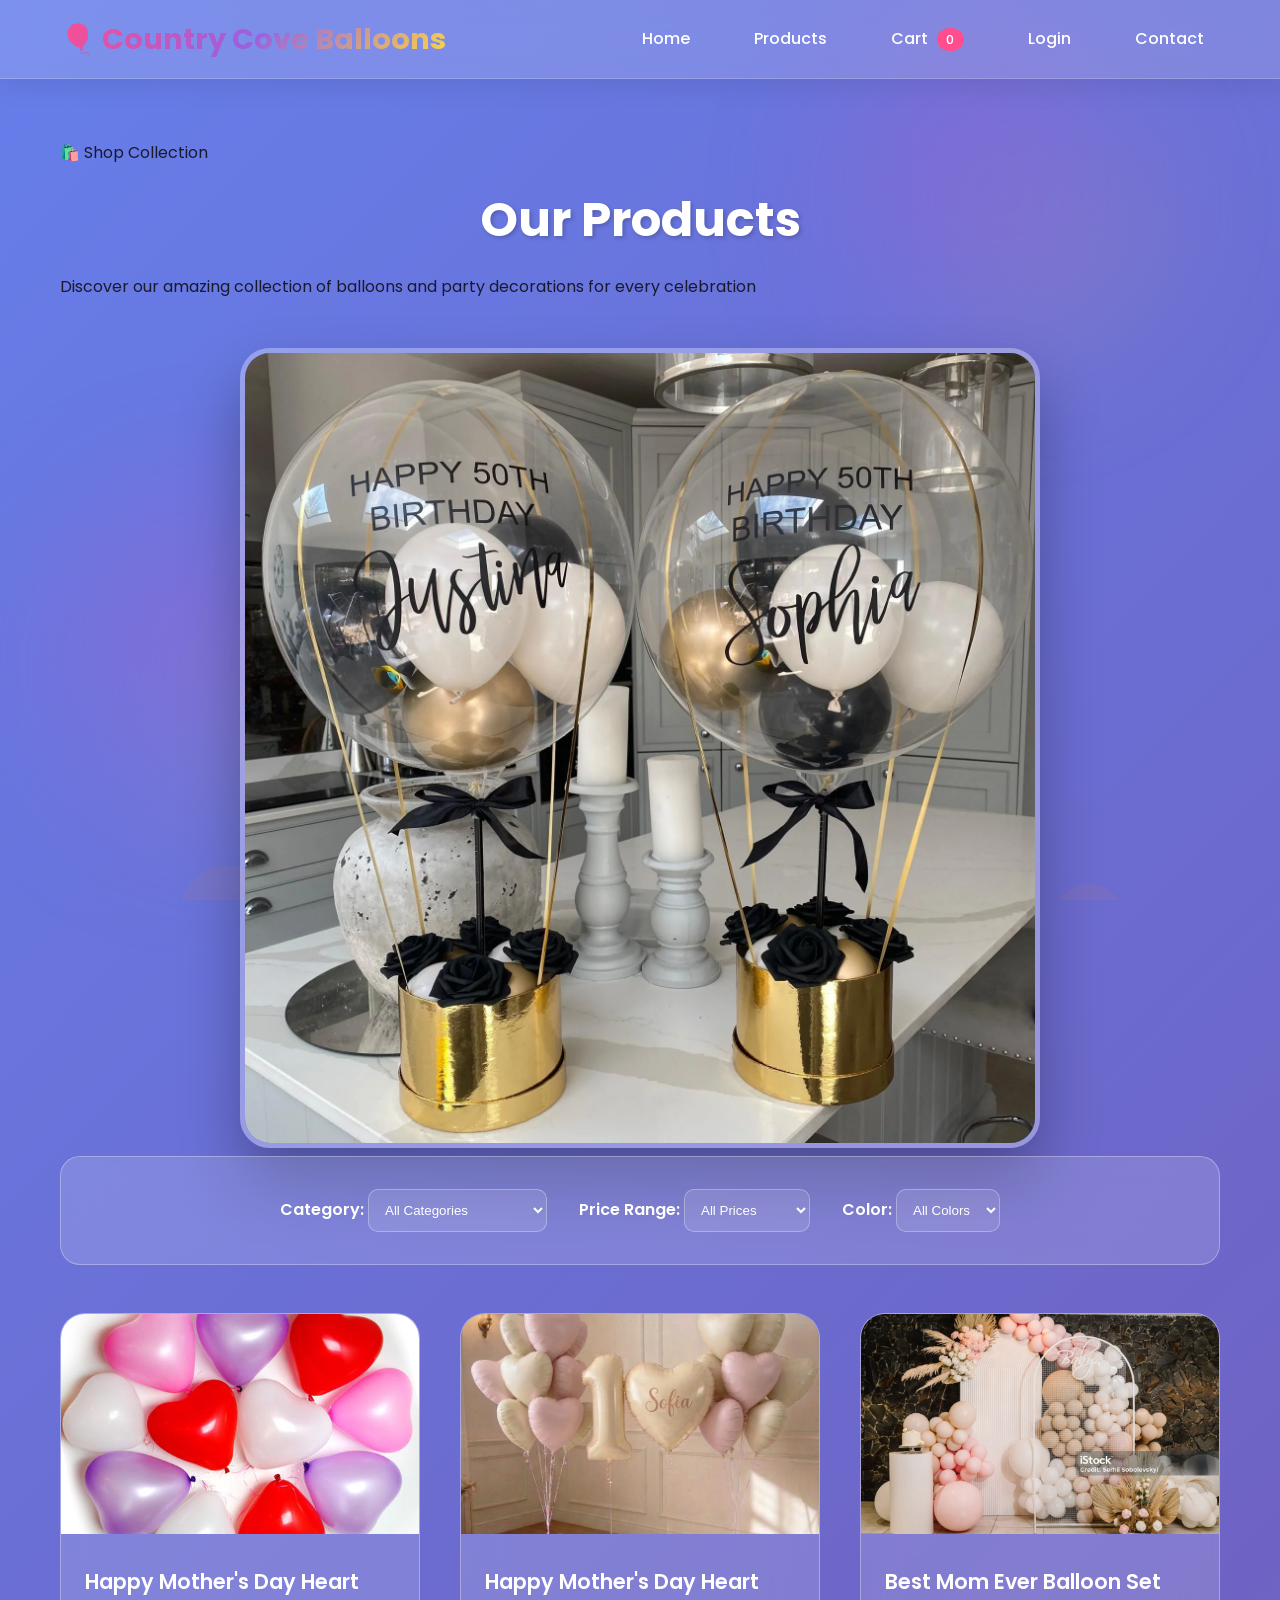
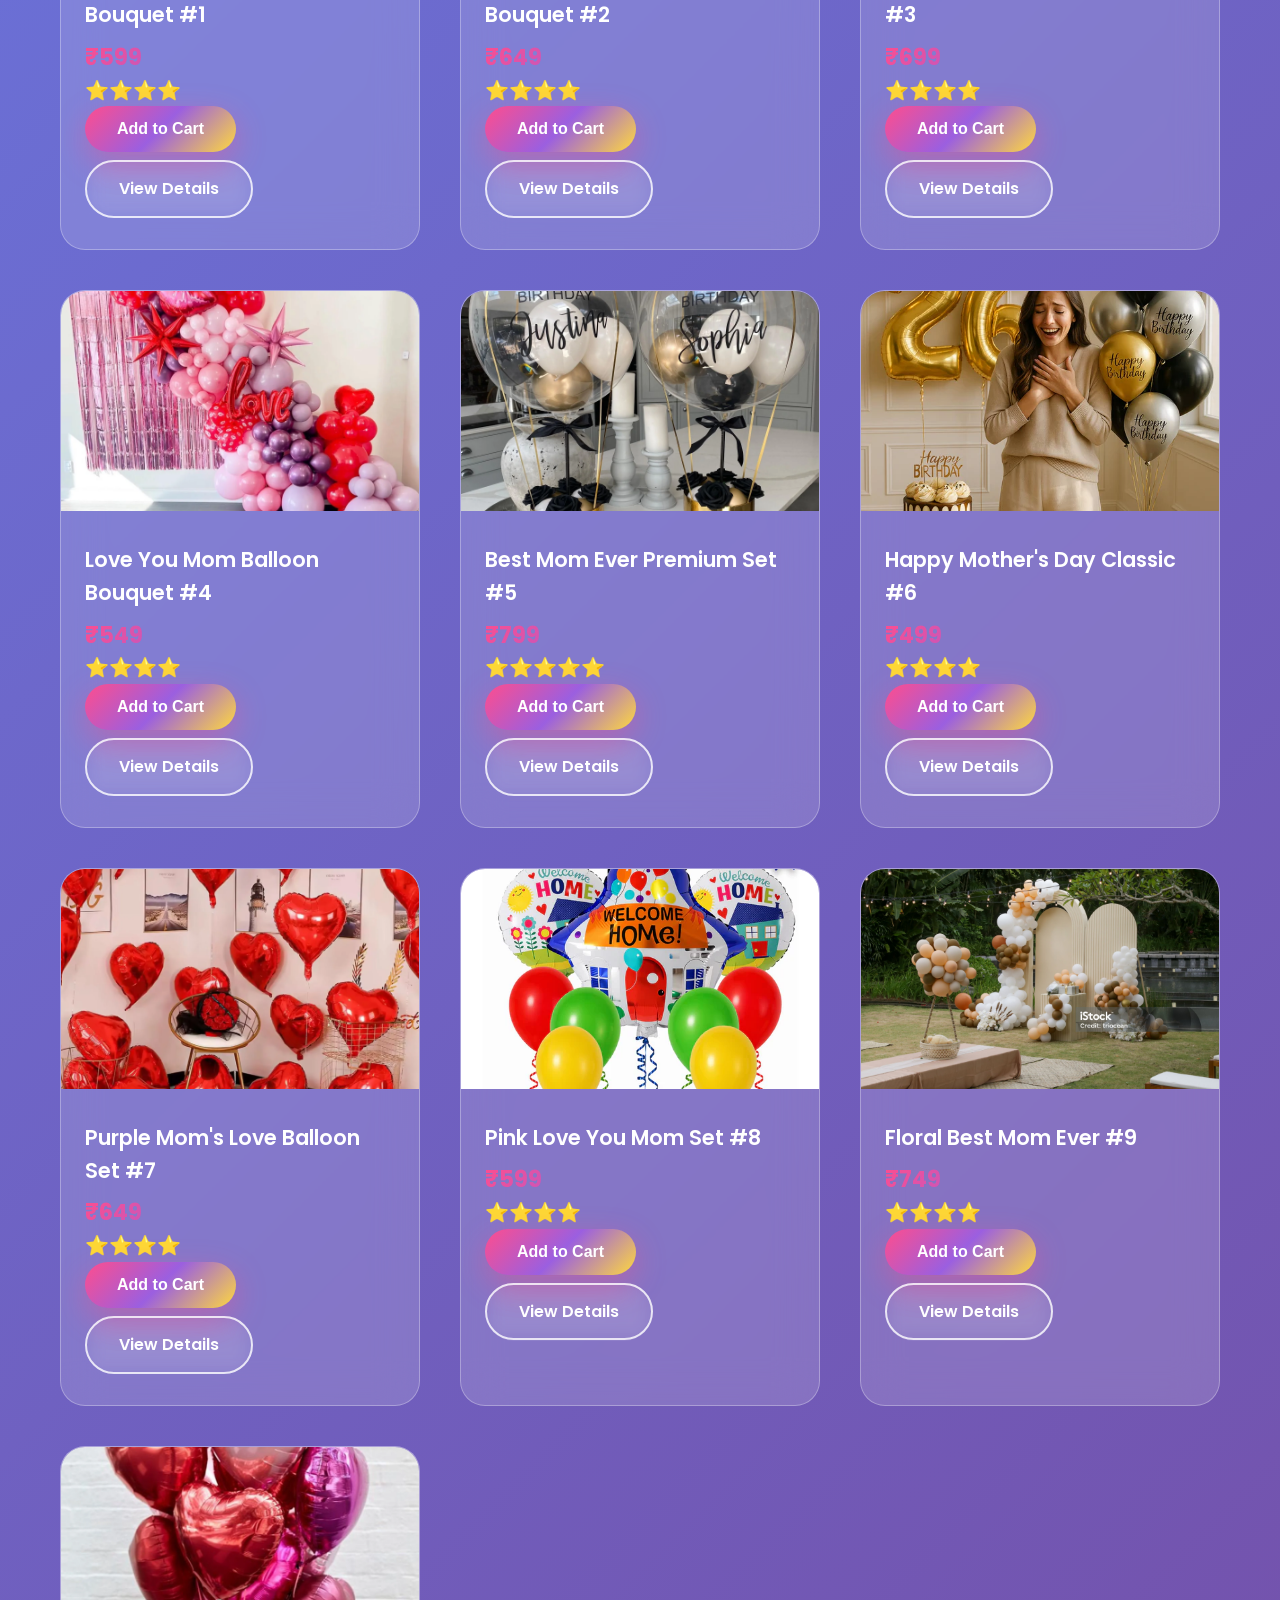
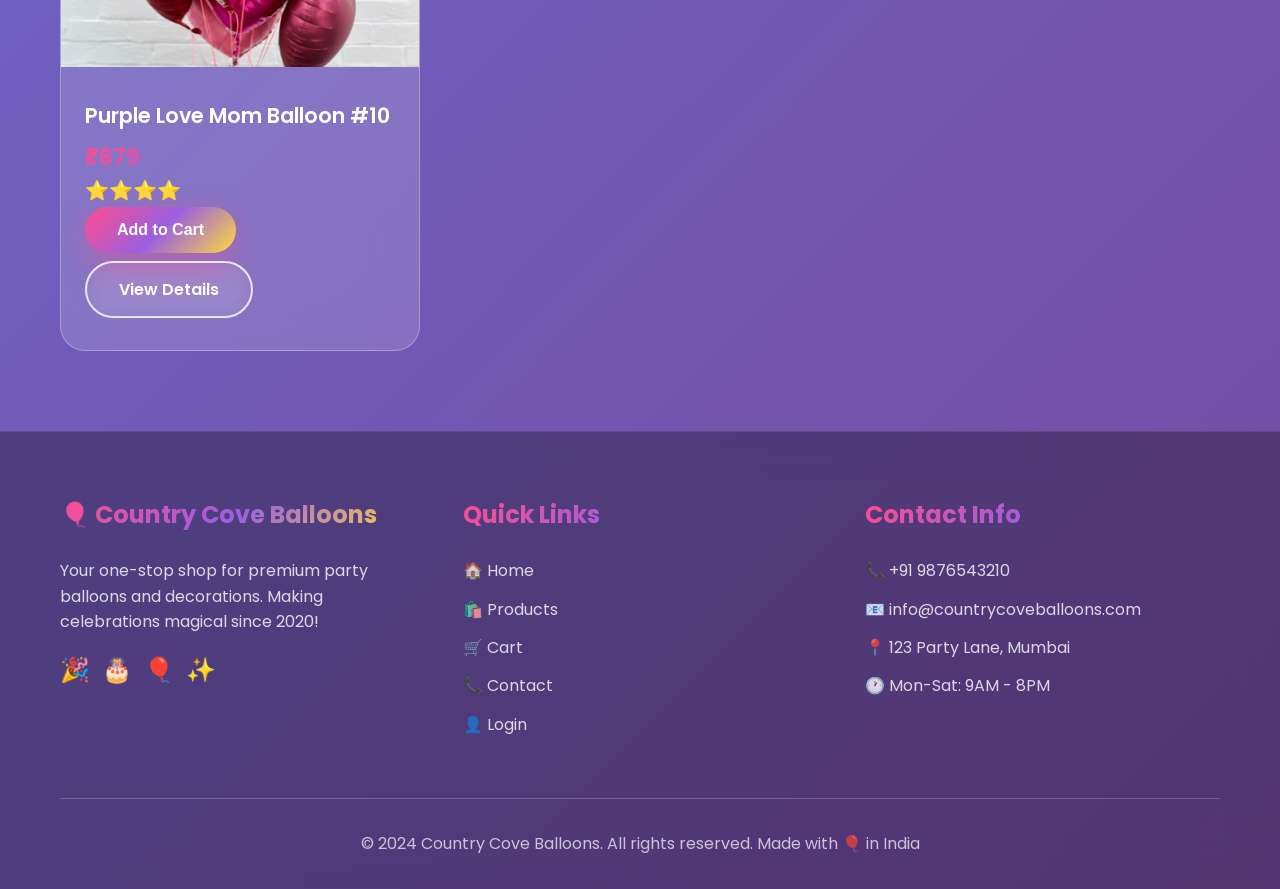
<file: products.html>
<!DOCTYPE html>
<html lang="en">
<head>
    <meta charset="UTF-8">
    <meta name="viewport" content="width=device-width, initial-scale=1.0">
    <title>Products - Country Cove Balloons</title>
    <link rel="stylesheet" href="css/style.css">
    <link href="https://fonts.googleapis.com/css2?family=Poppins:wght@300;400;500;600;700&display=swap" rel="stylesheet">
</head>
<body>
    <!-- Floating Balloons Background -->
    <div class="balloons-bg" id="balloonsBg"></div>
    
    <!-- Morphing Blob Background -->
    <div class="blob" style="top: 5%; right: 10%;"></div>
    <div class="blob" style="bottom: 10%; left: 5%; animation-delay: -4s;"></div>
    
    <!-- Header -->
    <header class="header">
        <div class="container">
            <div class="logo">
                <h1>🎈 Country Cove Balloons</h1>
            </div>
            <nav class="nav">
                <a href="index.html">Home</a>
                <a href="products.html">Products</a>
                <a href="cart.html">Cart <span id="cart-count">0</span></a>
                <a href="login.html">Login</a>
                <a href="contact.html">Contact</a>
            </nav>
        </div>
    </header>

    <!-- Products Section -->
    <section class="products-page">
        <div class="container">
            <div class="page-header">
                <div class="hero-tag" style="display: inline-block; margin-bottom: 1rem;">🛍️ Shop Collection</div>
                <h1>Our Products</h1>
                <p>Discover our amazing collection of balloons and party decorations for every celebration</p>
            </div>
            <div class="hero-image" style="margin: 3rem auto 0; max-width: 800px;">
                <img src="images/mothers-day/Black-and-Gold-50th-Birthday-Hot-Air-Balloon-Gifts-Large_1600x.webp" alt="Balloon shop banner">
            </div>

            <!-- Filters -->
            <div class="filters">
                <div class="filter-group">
                    <label for="category-filter">Category:</label>
                    <select id="category-filter">
                        <option value="all">All Categories</option>
                        <option value="occasion">Occasion Based</option>
                        <option value="shape">Shape / Design Based</option>
                        <option value="color">Color Based</option>
                        <option value="type">Type Based</option>
                        <option value="premium">Special / Premium</option>
                    </select>
                </div>
                <div class="filter-group">
                    <label for="price-filter">Price Range:</label>
                    <select id="price-filter">
                        <option value="all">All Prices</option>
                        <option value="0-500">₹0 - ₹500</option>
                        <option value="500-1000">₹500 - ₹1000</option>
                        <option value="1000+">₹1000+</option>
                    </select>
                </div>
                <div class="filter-group">
                    <label for="color-filter">Color:</label>
                    <select id="color-filter">
                        <option value="all">All Colors</option>
                        <option value="red">Red</option>
                        <option value="blue">Blue</option>
                        <option value="pink">Pink</option>
                        <option value="gold">Gold</option>
                    </select>
                </div>
            </div>

            <!-- Products Grid -->
            <div class="product-grid" id="products-grid">
                <!-- Products will be loaded here -->
            </div>
            
            <!-- Loading Animation -->
            <div id="loading" style="text-align: center; padding: 3rem; display: none;">
                <div class="loading" style="width: 50px; height: 50px; border-width: 5px;"></div>
                <p style="color: white; margin-top: 1rem;">Loading amazing products...</p>
            </div>
        </div>
    </section>

    <!-- Toast Notification -->
    <div class="toast" id="toast"></div>

    <!-- Footer -->
    <footer class="footer">
        <div class="container">
            <div class="footer-content">
                <div class="footer-section">
                    <h3>🎈 Country Cove Balloons</h3>
                    <p>Your one-stop shop for premium party balloons and decorations. Making celebrations magical since 2020!</p>
                    <div style="margin-top: 1rem;">
                        <span style="font-size: 1.5rem; margin-right: 0.5rem;">🎉</span>
                        <span style="font-size: 1.5rem; margin-right: 0.5rem;">🎂</span>
                        <span style="font-size: 1.5rem; margin-right: 0.5rem;">🎈</span>
                        <span style="font-size: 1.5rem;">✨</span>
                    </div>
                </div>
                <div class="footer-section">
                    <h3>Quick Links</h3>
                    <a href="index.html">🏠 Home</a>
                    <a href="products.html">🛍️ Products</a>
                    <a href="cart.html">🛒 Cart</a>
                    <a href="contact.html">📞 Contact</a>
                    <a href="login.html">👤 Login</a>
                </div>
                <div class="footer-section">
                    <h3>Contact Info</h3>
                    <p>📞 +91 9876543210</p>
                    <p>📧 info@countrycoveballoons.com</p>
                    <p>📍 123 Party Lane, Mumbai</p>
                    <p>🕐 Mon-Sat: 9AM - 8PM</p>
                </div>
            </div>
            <div class="footer-bottom">
                <p>&copy; 2024 Country Cove Balloons. All rights reserved. Made with 🎈 in India</p>
            </div>
        </div>
    </footer>

    <script src="js/script.js"></script>
    <script>
        // Create floating balloons
        function createBalloons() {
            const bg = document.getElementById('balloonsBg');
            const colors = ['#FF4D8D', '#FFD93D', '#9B5FE0', '#00C9A7', '#FF8C42'];
            
            for (let i = 0; i < 12; i++) {
                const balloon = document.createElement('div');
                balloon.className = 'bg-balloon';
                const size = 40 + Math.random() * 80;
                balloon.style.cssText = `
                    width: ${size}px;
                    height: ${size * 1.2}px;
                    left: ${Math.random() * 100}%;
                    background: ${colors[Math.floor(Math.random() * colors.length)]};
                    animation-duration: ${15 + Math.random() * 20}s;
                    animation-delay: ${Math.random() * 10}s;
                `;
                bg.appendChild(balloon);
            }
        }
        
        // Toast notification
        function showToast(message) {
            const toast = document.getElementById('toast');
            toast.textContent = message;
            toast.classList.add('show');
            setTimeout(() => toast.classList.remove('show'), 3000);
        }
        
        // Initialize
        document.addEventListener('DOMContentLoaded', () => {
            createBalloons();
        });
    </script>
</body>
</html>
</file>
<file: css/style.css>
/* ========================================
   🎈 COUNTRY COVE BALLOONS - MODERN ANIMATED CSS
   ======================================== */

/* Reset and Base Styles */
* {
    margin: 0;
    padding: 0;
    box-sizing: border-box;
}

:root {
    --primary: #FF4D8D;
    --primary-light: #FF85B3;
    --secondary: #9B5FE0;
    --accent: #FFD93D;
    --dark: #1a1a2e;
    --light: #fff5f8;
    --white: #ffffff;
    --gradient-1: linear-gradient(135deg, #FF4D8D 0%, #9B5FE0 50%, #FFD93D 100%);
    --gradient-2: linear-gradient(135deg, #667eea 0%, #764ba2 100%);
    --gradient-3: linear-gradient(135deg, #f093fb 0%, #f5576c 100%);
    --glass: rgba(255, 255, 255, 0.15);
    --shadow-soft: 0 10px 40px rgba(255, 77, 141, 0.15);
    --shadow-strong: 0 20px 60px rgba(0, 0, 0, 0.3);
}

html {
    scroll-behavior: smooth;
}

body {
    font-family: 'Poppins', sans-serif;
    line-height: 1.6;
    color: var(--dark);
    background: linear-gradient(135deg, #667eea 0%, #764ba2 100%);
    min-height: 100vh;
    overflow-x: hidden;
}

/* Floating Balloons Background Animation */
.balloons-bg {
    position: fixed;
    top: 0;
    left: 0;
    width: 100%;
    height: 100%;
    pointer-events: none;
    z-index: 0;
    overflow: hidden;
}

.bg-balloon {
    position: absolute;
    bottom: -100px;
    border-radius: 50% 50% 50% 50% / 60% 60% 40% 40%;
    opacity: 0.08;
    animation: float-up linear infinite;
}

@keyframes float-up {
    0% {
        transform: translateY(0) rotate(0deg) scale(1);
        opacity: 0.08;
    }
    50% {
        opacity: 0.12;
    }
    100% {
        transform: translateY(-120vh) rotate(360deg) scale(0.8);
        opacity: 0;
    }
}

/* Confetti Animation */
.confetti {
    position: fixed;
    width: 10px;
    height: 10px;
    top: -10px;
    animation: confetti-fall linear infinite;
    pointer-events: none;
    z-index: 1;
}

@keyframes confetti-fall {
    0% {
        transform: translateY(0) rotate(0deg);
        opacity: 1;
    }
    100% {
        transform: translateY(100vh) rotate(720deg);
        opacity: 0;
    }
}

.container {
    max-width: 1200px;
    margin: 0 auto;
    padding: 0 20px;
    position: relative;
    z-index: 10;
}

/* ========================================
   HEADER - Glassmorphism Effect
   ======================================== */
.header {
    background: var(--glass);
    backdrop-filter: blur(20px);
    -webkit-backdrop-filter: blur(20px);
    border-bottom: 1px solid rgba(255, 255, 255, 0.2);
    color: white;
    padding: 1rem 0;
    position: fixed;
    width: 100%;
    top: 0;
    z-index: 1000;
    box-shadow: 0 4px 30px rgba(0, 0, 0, 0.1);
}

.header .container {
    display: flex;
    justify-content: space-between;
    align-items: center;
}

.logo h1 {
    font-size: 1.8rem;
    font-weight: 700;
    background: var(--gradient-1);
    -webkit-background-clip: text;
    -webkit-text-fill-color: transparent;
    background-clip: text;
    animation: logo-pulse 2s ease-in-out infinite;
}

@keyframes logo-pulse {
    0%, 100% { transform: scale(1); }
    50% { transform: scale(1.05); }
}

.nav {
    display: flex;
    gap: 2rem;
    align-items: center;
}

.nav a {
    color: white;
    text-decoration: none;
    font-weight: 500;
    padding: 0.5rem 1rem;
    border-radius: 25px;
    transition: all 0.3s ease;
    position: relative;
    overflow: hidden;
}

.nav a::before {
    content: '';
    position: absolute;
    top: 0;
    left: -100%;
    width: 100%;
    height: 100%;
    background: var(--gradient-1);
    transition: left 0.3s ease;
    z-index: -1;
    border-radius: 25px;
}

.nav a:hover::before {
    left: 0;
}

.nav a:hover {
    color: white;
    transform: translateY(-2px);
}

/* Cart Badge Animation */
#cart-count {
    background: var(--primary);
    color: white;
    padding: 0.2rem 0.6rem;
    border-radius: 50%;
    font-size: 0.8rem;
    margin-left: 0.3rem;
    animation: badge-bounce 0.5s ease;
}

@keyframes badge-bounce {
    0%, 100% { transform: scale(1); }
    50% { transform: scale(1.3); }
}

/* ========================================
   BUTTONS - Modern Animated
   ======================================== */
.btn {
    display: inline-block;
    padding: 14px 32px;
    border: none;
    border-radius: 50px;
    text-decoration: none;
    font-weight: 600;
    cursor: pointer;
    transition: all 0.4s cubic-bezier(0.175, 0.885, 0.32, 1.275);
    font-size: 1rem;
    position: relative;
    overflow: hidden;
    z-index: 1;
}

.btn::before {
    content: '';
    position: absolute;
    top: 50%;
    left: 50%;
    width: 0;
    height: 0;
    background: rgba(255, 255, 255, 0.3);
    border-radius: 50%;
    transform: translate(-50%, -50%);
    transition: width 0.6s, height 0.6s;
    z-index: -1;
}

.btn:hover::before {
    width: 300px;
    height: 300px;
}

.btn-primary {
    background: var(--gradient-1);
    color: white;
    box-shadow: 0 10px 30px rgba(255, 77, 141, 0.4);
}

.btn-primary:hover {
    transform: translateY(-5px) scale(1.05);
    box-shadow: 0 20px 40px rgba(255, 77, 141, 0.6);
}

.btn-secondary {
    background: transparent;
    color: white;
    border: 2px solid rgba(255, 255, 255, 0.8);
    backdrop-filter: blur(10px);
}

.btn-secondary:hover {
    background: rgba(255, 255, 255, 0.2);
    border-color: white;
    transform: translateY(-3px);
}

/* ========================================
   HERO SECTION - Animated
   ======================================== */
.hero {
    padding: 140px 0 100px;
    position: relative;
    overflow: hidden;
}

.hero::before {
    content: '';
    position: absolute;
    top: -50%;
    left: -50%;
    width: 200%;
    height: 200%;
    background: radial-gradient(circle, rgba(255, 77, 141, 0.1) 0%, transparent 70%);
    animation: pulse-bg 8s ease-in-out infinite;
}

@keyframes pulse-bg {
    0%, 100% { transform: scale(1); }
    50% { transform: scale(1.1); }
}

.hero .container {
    display: flex;
    align-items: center;
    gap: 4rem;
    flex-wrap: wrap;
}

.hero-content {
    flex: 1;
    text-align: left;
    animation: slide-in-left 1s ease-out;
}

@keyframes slide-in-left {
    from {
        opacity: 0;
        transform: translateX(-100px);
    }
    to {
        opacity: 1;
        transform: translateX(0);
    }
}

.hero-content h2 {
    font-size: 3.5rem;
    margin-bottom: 1.5rem;
    font-weight: 700;
    color: white;
    text-shadow: 2px 2px 4px rgba(0, 0, 0, 0.2);
    animation: text-glow 2s ease-in-out infinite alternate;
}

@keyframes text-glow {
    from { text-shadow: 2px 2px 4px rgba(0, 0, 0, 0.2), 0 0 20px rgba(255, 77, 141, 0.5); }
    to { text-shadow: 2px 2px 4px rgba(0, 0, 0, 0.2), 0 0 40px rgba(255, 77, 141, 0.8); }
}

.hero-content p {
    font-size: 1.3rem;
    margin-bottom: 2.5rem;
    opacity: 0.95;
    color: white;
    animation: fade-in-up 1s ease-out 0.3s both;
}

@keyframes fade-in-up {
    from {
        opacity: 0;
        transform: translateY(30px);
    }
    to {
        opacity: 1;
        transform: translateY(0);
    }
}

.hero-buttons {
    display: flex;
    gap: 1rem;
    flex-wrap: wrap;
    animation: fade-in-up 1s ease-out 0.6s both;
}

.hero-image {
    flex: 1;
    text-align: center;
    animation: slide-in-right 1s ease-out, float 3s ease-in-out infinite;
}

@keyframes slide-in-right {
    from {
        opacity: 0;
        transform: translateX(100px);
    }
    to {
        opacity: 1;
        transform: translateX(0);
    }
}

@keyframes float {
    0%, 100% { transform: translateY(0) rotate(0deg); }
    50% { transform: translateY(-20px) rotate(2deg); }
}

.hero-image img {
    max-width: 100%;
    height: auto;
    border-radius: 30px;
    box-shadow: 0 30px 60px rgba(0, 0, 0, 0.3);
    border: 5px solid rgba(255, 255, 255, 0.3);
    transition: all 0.5s ease;
}

.hero-image img:hover {
    transform: scale(1.05) rotate(-3deg);
    box-shadow: 0 40px 80px rgba(0, 0, 0, 0.4);
}

/* ========================================
   CATEGORIES - 3D Cards
   ======================================== */
.categories {
    padding: 100px 0;
    background: linear-gradient(180deg, rgba(255,255,255,0.1) 0%, rgba(255,255,255,0.05) 100%);
    position: relative;
}

.categories h2 {
    text-align: center;
    font-size: 3rem;
    margin-bottom: 4rem;
    color: white;
    font-weight: 700;
    text-shadow: 2px 2px 4px rgba(0, 0, 0, 0.2);
    animation: fade-in-up 0.8s ease-out;
}

.category-grid {
    display: grid;
    grid-template-columns: repeat(auto-fit, minmax(250px, 1fr));
    gap: 2.5rem;
    perspective: 1000px;
}

.category-card {
    background: var(--glass);
    backdrop-filter: blur(20px);
    border-radius: 25px;
    overflow: hidden;
    border: 1px solid rgba(255, 255, 255, 0.3);
    transition: all 0.5s cubic-bezier(0.175, 0.885, 0.32, 1.275);
    text-decoration: none;
    color: white;
    transform-style: preserve-3d;
    position: relative;
}

.category-card::before {
    content: '🎈';
    position: absolute;
    top: -20px;
    right: -20px;
    font-size: 3rem;
    opacity: 0;
    transition: all 0.3s ease;
    animation: none;
}

.category-card:hover::before {
    opacity: 1;
    animation: balloon-float 1s ease-in-out infinite;
}

@keyframes balloon-float {
    0%, 100% { transform: translateY(0); }
    50% { transform: translateY(-10px); }
}

.category-card:hover {
    transform: translateY(-15px) rotateX(5deg) rotateY(5deg);
    box-shadow: 0 30px 60px rgba(0, 0, 0, 0.3);
    border-color: rgba(255, 255, 255, 0.6);
}

.category-card img {
    width: 100%;
    height: 220px;
    object-fit: cover;
    transition: transform 0.5s ease;
}

.category-card:hover img {
    transform: scale(1.1);
}

.category-card h3 {
    padding: 1.5rem;
    text-align: center;
    font-size: 1.4rem;
    font-weight: 600;
    background: rgba(255, 255, 255, 0.1);
}

/* ========================================
   FEATURED PRODUCTS - Animated Cards
   ======================================== */
.featured {
    padding: 100px 0;
    background: rgba(255, 255, 255, 0.05);
    position: relative;
}

.featured h2 {
    text-align: center;
    font-size: 3rem;
    margin-bottom: 4rem;
    color: white;
    font-weight: 700;
}

.product-grid {
    display: grid;
    grid-template-columns: repeat(auto-fit, minmax(280px, 1fr));
    gap: 2.5rem;
}

.product-card {
    background: var(--glass);
    backdrop-filter: blur(20px);
    border-radius: 25px;
    overflow: hidden;
    border: 1px solid rgba(255, 255, 255, 0.3);
    transition: all 0.5s cubic-bezier(0.175, 0.885, 0.32, 1.275);
    animation: fade-in-up 0.6s ease-out;
}

.product-card:hover {
    transform: translateY(-15px) scale(1.02);
    box-shadow: 0 30px 60px rgba(255, 77, 141, 0.3);
    border-color: rgba(255, 77, 141, 0.5);
}

.product-card img {
    width: 100%;
    height: 220px;
    object-fit: cover;
    transition: transform 0.5s ease;
}

.product-card:hover img {
    transform: scale(1.1);
}

.product-info {
    padding: 1.5rem;
    color: white;
}

.product-info h3 {
    font-size: 1.3rem;
    margin-bottom: 0.5rem;
    font-weight: 600;
}

.product-info .price {
    font-size: 1.4rem;
    font-weight: 700;
    background: var(--gradient-1);
    -webkit-background-clip: text;
    -webkit-text-fill-color: transparent;
    background-clip: text;
}

.product-info .rating {
    color: var(--accent);
    font-size: 1.2rem;
    animation: star-twinkle 1.5s ease-in-out infinite;
}

@keyframes star-twinkle {
    0%, 100% { opacity: 1; }
    50% { opacity: 0.7; }
}

/* Add to Cart Button */
.add-to-cart {
    width: 100%;
    padding: 12px;
    margin-top: 1rem;
    background: var(--gradient-1);
    color: white;
    border: none;
    border-radius: 15px;
    font-weight: 600;
    cursor: pointer;
    transition: all 0.3s ease;
    position: relative;
    overflow: hidden;
}

.add-to-cart:hover {
    transform: scale(1.05);
    box-shadow: 0 10px 30px rgba(255, 77, 141, 0.5);
}

.add-to-cart:active {
    transform: scale(0.95);
}

/* ========================================
   REVIEWS - Glass Cards
   ======================================== */
.reviews {
    padding: 100px 0;
    background: linear-gradient(180deg, rgba(255,255,255,0.05) 0%, rgba(255,255,255,0.1) 100%);
}

.reviews h2 {
    text-align: center;
    font-size: 3rem;
    margin-bottom: 4rem;
    color: white;
    font-weight: 700;
}

.review-grid {
    display: grid;
    grid-template-columns: repeat(auto-fit, minmax(300px, 1fr));
    gap: 2.5rem;
}

.review-card {
    background: var(--glass);
    backdrop-filter: blur(20px);
    padding: 2.5rem;
    border-radius: 25px;
    text-align: center;
    border: 1px solid rgba(255, 255, 255, 0.3);
    transition: all 0.4s ease;
    position: relative;
    overflow: hidden;
}

.review-card::before {
    content: '';
    position: absolute;
    top: 0;
    left: -100%;
    width: 100%;
    height: 100%;
    background: linear-gradient(90deg, transparent, rgba(255, 255, 255, 0.2), transparent);
    transition: left 0.5s ease;
}

.review-card:hover::before {
    left: 100%;
}

.review-card:hover {
    transform: translateY(-10px);
    box-shadow: 0 20px 40px rgba(0, 0, 0, 0.2);
}

.review-card .stars {
    font-size: 1.5rem;
    margin-bottom: 1rem;
    animation: bounce 2s ease-in-out infinite;
}

@keyframes bounce {
    0%, 100% { transform: translateY(0); }
    50% { transform: translateY(-5px); }
}

.review-card p {
    font-style: italic;
    margin-bottom: 1.5rem;
    color: rgba(255, 255, 255, 0.9);
    font-size: 1.1rem;
    line-height: 1.8;
}

.reviewer {
    font-weight: 700;
    color: white;
    font-size: 1.1rem;
}

/* ========================================
   FOOTER - Modern
   ======================================== */
.footer {
    background: rgba(0, 0, 0, 0.3);
    backdrop-filter: blur(20px);
    color: white;
    padding: 4rem 0 2rem;
    border-top: 1px solid rgba(255, 255, 255, 0.1);
}

.footer-content {
    display: grid;
    grid-template-columns: repeat(auto-fit, minmax(250px, 1fr));
    gap: 3rem;
    margin-bottom: 3rem;
}

.footer-section h3 {
    margin-bottom: 1.5rem;
    font-size: 1.5rem;
    background: var(--gradient-1);
    -webkit-background-clip: text;
    -webkit-text-fill-color: transparent;
    background-clip: text;
}

.footer-section p,
.footer-section a {
    color: rgba(255, 255, 255, 0.8);
    text-decoration: none;
    margin-bottom: 0.8rem;
    display: block;
    transition: all 0.3s ease;
    position: relative;
    padding-left: 0;
}

.footer-section a::before {
    content: '🎈';
    position: absolute;
    left: -25px;
    opacity: 0;
    transition: all 0.3s ease;
}

.footer-section a:hover {
    color: var(--primary);
    padding-left: 25px;
}

.footer-section a:hover::before {
    opacity: 1;
    left: 0;
}

.footer-bottom {
    border-top: 1px solid rgba(255, 255, 255, 0.2);
    padding-top: 2rem;
    text-align: center;
    color: rgba(255, 255, 255, 0.7);
}

/* ========================================
   PRODUCTS PAGE
   ======================================== */
.products-page {
    padding: 140px 0 80px;
}

.page-header h1 {
    font-size: 3rem;
    margin-bottom: 1rem;
    color: white;
    text-align: center;
    text-shadow: 2px 2px 4px rgba(0, 0, 0, 0.2);
}

.filters {
    background: var(--glass);
    backdrop-filter: blur(20px);
    padding: 2rem;
    border-radius: 20px;
    border: 1px solid rgba(255, 255, 255, 0.3);
    margin-bottom: 3rem;
    display: flex;
    gap: 2rem;
    flex-wrap: wrap;
    justify-content: center;
}

.filter-group label {
    color: white;
    font-weight: 600;
}

.filter-group select {
    background: rgba(255, 255, 255, 0.1);
    border: 1px solid rgba(255, 255, 255, 0.3);
    color: white;
    padding: 0.75rem;
    border-radius: 10px;
}

/* ========================================
   CART PAGE
   ======================================== */
.cart-page {
    padding: 140px 0 80px;
}

.cart-item {
    background: var(--glass);
    backdrop-filter: blur(20px);
    border: 1px solid rgba(255, 255, 255, 0.3);
    border-radius: 20px;
    transition: all 0.3s ease;
}

.cart-item:hover {
    transform: translateX(10px);
    box-shadow: 0 10px 30px rgba(0, 0, 0, 0.2);
}

.cart-summary {
    background: var(--glass);
    backdrop-filter: blur(20px);
    border: 1px solid rgba(255, 255, 255, 0.3);
    border-radius: 20px;
}

/* ========================================
   LOGIN PAGE
   ======================================== */
.login-page {
    padding: 140px 0 80px;
    min-height: 70vh;
    display: flex;
    align-items: center;
}

.login-form {
    background: var(--glass);
    backdrop-filter: blur(20px);
    border: 1px solid rgba(255, 255, 255, 0.3);
    border-radius: 30px;
    padding: 3rem;
    max-width: 450px;
    margin: 0 auto;
    text-align: center;
    box-shadow: 0 20px 60px rgba(0, 0, 0, 0.3);
    animation: slide-in-up 0.8s ease-out;
}

@keyframes slide-in-up {
    from {
        opacity: 0;
        transform: translateY(50px);
    }
    to {
        opacity: 1;
        transform: translateY(0);
    }
}

.login-form h1 {
    color: white;
    margin-bottom: 2rem;
    font-size: 2.2rem;
}

.form-group input {
    background: rgba(255, 255, 255, 0.1);
    border: 1px solid rgba(255, 255, 255, 0.3);
    color: white;
    padding: 1rem;
    border-radius: 15px;
    width: 100%;
    margin-bottom: 1rem;
    transition: all 0.3s ease;
}

.form-group input:focus {
    outline: none;
    border-color: var(--primary);
    box-shadow: 0 0 20px rgba(255, 77, 141, 0.3);
}

.form-group input::placeholder {
    color: rgba(255, 255, 255, 0.6);
}

/* ========================================
   CONTACT PAGE
   ======================================== */
.contact-page {
    padding: 140px 0 80px;
}

.contact-form {
    background: var(--glass);
    backdrop-filter: blur(20px);
    border: 1px solid rgba(255, 255, 255, 0.3);
    border-radius: 30px;
    padding: 3rem;
}

.contact-info h2,
.contact-form h2 {
    color: white;
    font-size: 2.5rem;
}

.contact-item h3 {
    color: var(--primary);
    font-size: 1.3rem;
}

/* ========================================
   ANIMATIONS ON SCROLL
   ======================================== */
.animate-on-scroll {
    opacity: 0;
    transform: translateY(30px);
    transition: all 0.8s ease;
}

.animate-on-scroll.visible {
    opacity: 1;
    transform: translateY(0);
}

/* ========================================
   RESPONSIVE DESIGN
   ======================================== */
@media (max-width: 768px) {
    .hero .container {
        flex-direction: column;
        text-align: center;
    }

    .hero-content h2 {
        font-size: 2.5rem;
    }

    .nav {
        display: none;
    }

    .category-grid,
    .product-grid,
    .review-grid {
        grid-template-columns: 1fr;
    }

    .hero-image img {
        max-width: 80%;
    }
}

/* Loading Animation */
.loading {
    display: inline-block;
    width: 20px;
    height: 20px;
    border: 3px solid rgba(255, 255, 255, 0.3);
    border-radius: 50%;
    border-top-color: white;
    animation: spin 1s ease-in-out infinite;
}

@keyframes spin {
    to { transform: rotate(360deg); }
}

/* Sparkle Effect */
.sparkle {
    position: absolute;
    width: 4px;
    height: 4px;
    background: white;
    border-radius: 50%;
    animation: sparkle 1.5s ease-in-out infinite;
}

@keyframes sparkle {
    0%, 100% { opacity: 0; transform: scale(0); }
    50% { opacity: 1; transform: scale(1); }
}

/* Heart Animation for Wishlist */
.heart-animation {
    animation: heart-beat 0.5s ease-in-out;
}

@keyframes heart-beat {
    0% { transform: scale(1); }
    25% { transform: scale(1.3); }
    50% { transform: scale(1); }
    75% { transform: scale(1.3); }
    100% { transform: scale(1); }
}

/* Notification Toast */
.toast {
    position: fixed;
    bottom: 30px;
    left: 50%;
    transform: translateX(-50%) translateY(100px);
    background: var(--gradient-1);
    color: white;
    padding: 1rem 2rem;
    border-radius: 50px;
    font-weight: 600;
    box-shadow: 0 10px 30px rgba(0, 0, 0, 0.3);
    opacity: 0;
    transition: all 0.3s ease;
    z-index: 9999;
}

.toast.show {
    opacity: 1;
    transform: translateX(-50%) translateY(0);
}

/* Discount Badge */
.discount-badge {
    position: absolute;
    top: 10px;
    left: 10px;
    background: var(--gradient-3);
    color: white;
    padding: 0.5rem 1rem;
    border-radius: 20px;
    font-weight: 700;
    font-size: 0.9rem;
    animation: pulse-badge 2s ease-in-out infinite;
    z-index: 10;
}

@keyframes pulse-badge {
    0%, 100% { transform: scale(1); }
    50% { transform: scale(1.1); }
}

/* Ribbon Animation */
.ribbon {
    position: absolute;
    top: -5px;
    right: -5px;
    width: 100px;
    height: 100px;
    overflow: hidden;
}

.ribbon span {
    position: absolute;
    top: 20px;
    right: -25px;
    width: 120px;
    transform: rotate(45deg);
    background: var(--gradient-1);
    color: white;
    text-align: center;
    padding: 5px;
    font-size: 0.8rem;
    font-weight: 700;
    box-shadow: 0 5px 10px rgba(0, 0, 0, 0.2);
}

/* Particle Effect */
.particle {
    position: fixed;
    pointer-events: none;
    opacity: 0;
    animation: particle-float 3s ease-out forwards;
}

@keyframes particle-float {
    0% {
        opacity: 1;
        transform: translateY(0) scale(1);
    }
    100% {
        opacity: 0;
        transform: translateY(-100px) scale(0.5);
    }
}

/* Progress Bar Animation */
.progress-bar {
    height: 4px;
    background: rgba(255, 255, 255, 0.2);
    border-radius: 2px;
    overflow: hidden;
}

.progress-bar-fill {
    height: 100%;
    background: var(--gradient-1);
    border-radius: 2px;
    animation: progress-fill 2s ease-out;
}

@keyframes progress-fill {
    from { width: 0; }
}

/* Shimmer Effect */
.shimmer {
    background: linear-gradient(90deg, transparent, rgba(255, 255, 255, 0.4), transparent);
    background-size: 200% 100%;
    animation: shimmer 2s infinite;
}

@keyframes shimmer {
    0% { background-position: -200% 0; }
    100% { background-position: 200% 0; }
}

/* Shake Animation for Error */
.shake {
    animation: shake 0.5s ease-in-out;
}

@keyframes shake {
    0%, 100% { transform: translateX(0); }
    25% { transform: translateX(-10px); }
    75% { transform: translateX(10px); }
}

/* Flip Card Effect */
.flip-card {
    perspective: 1000px;
}

.flip-card-inner {
    position: relative;
    width: 100%;
    height: 100%;
    transition: transform 0.6s;
    transform-style: preserve-3d;
}

.flip-card:hover .flip-card-inner {
    transform: rotateY(180deg);
}

.flip-card-front,
.flip-card-back {
    position: absolute;
    width: 100%;
    height: 100%;
    backface-visibility: hidden;
    border-radius: 25px;
}

.flip-card-back {
    transform: rotateY(180deg);
    background: var(--gradient-1);
    display: flex;
    align-items: center;
    justify-content: center;
    color: white;
    font-size: 1.5rem;
    font-weight: 700;
}

/* Neon Glow Effect */
.neon-glow {
    box-shadow: 0 0 10px rgba(255, 77, 141, 0.5),
                0 0 20px rgba(255, 77, 141, 0.3),
                0 0 30px rgba(255, 77, 141, 0.2);
    animation: neon-pulse 2s ease-in-out infinite;
}

@keyframes neon-pulse {
    0%, 100% {
        box-shadow: 0 0 10px rgba(255, 77, 141, 0.5),
                    0 0 20px rgba(255, 77, 141, 0.3),
                    0 0 30px rgba(255, 77, 141, 0.2);
    }
    50% {
        box-shadow: 0 0 20px rgba(255, 77, 141, 0.8),
                    0 0 40px rgba(255, 77, 141, 0.5),
                    0 0 60px rgba(255, 77, 141, 0.3);
    }
}

/* Wave Animation */
.wave {
    position: absolute;
    bottom: 0;
    left: 0;
    width: 100%;
    height: 100px;
    background: url('data:image/svg+xml,<svg xmlns="http://www.w3.org/2000/svg" viewBox="0 0 1440 320"><path fill="%23ffffff" fill-opacity="0.1" d="M0,96L48,112C96,128,192,160,288,160C384,160,480,128,576,112C672,96,768,96,864,112C960,128,1056,160,1152,160C1248,160,1344,128,1392,112L1440,96L1440,320L1392,320C1344,320,1248,320,1152,320C1056,320,960,320,864,320C768,320,672,320,576,320C480,320,384,320,288,320C192,320,96,320,48,320L0,320Z"></path></svg>');
    background-size: cover;
    animation: wave-move 10s ease-in-out infinite;
}

@keyframes wave-move {
    0%, 100% { transform: translateY(0); }
    50% { transform: translateY(-10px); }
}

/* Morphing Blob */
.blob {
    position: absolute;
    width: 300px;
    height: 300px;
    background: var(--gradient-1);
    border-radius: 50%;
    filter: blur(80px);
    opacity: 0.3;
    animation: morph 8s ease-in-out infinite;
    z-index: 0;
}

@keyframes morph {
    0%, 100% {
        border-radius: 60% 40% 30% 70% / 60% 30% 70% 40%;
        transform: rotate(0deg);
    }
    50% {
        border-radius: 30% 60% 70% 40% / 50% 60% 30% 60%;
        transform: rotate(180deg);
    }
}

/* Scrollbar Styling */
::-webkit-scrollbar {
    width: 10px;
}

::-webkit-scrollbar-track {
    background: rgba(255, 255, 255, 0.1);
}

::-webkit-scrollbar-thumb {
    background: var(--gradient-1);
    border-radius: 5px;
}

::-webkit-scrollbar-thumb:hover {
    background: var(--primary);
}

/* Selection Color */
::selection {
    background: var(--primary);
    color: white;
}

/* Focus Styles */
*:focus {
    outline: 2px solid var(--primary);
    outline-offset: 2px;
}

/* Reduced Motion */
@media (prefers-reduced-motion: reduce) {
    *,
    *::before,
    *::after {
        animation-duration: 0.01ms !important;
        animation-iteration-count: 1 !important;
        transition-duration: 0.01ms !important;
    }
}
</file>
